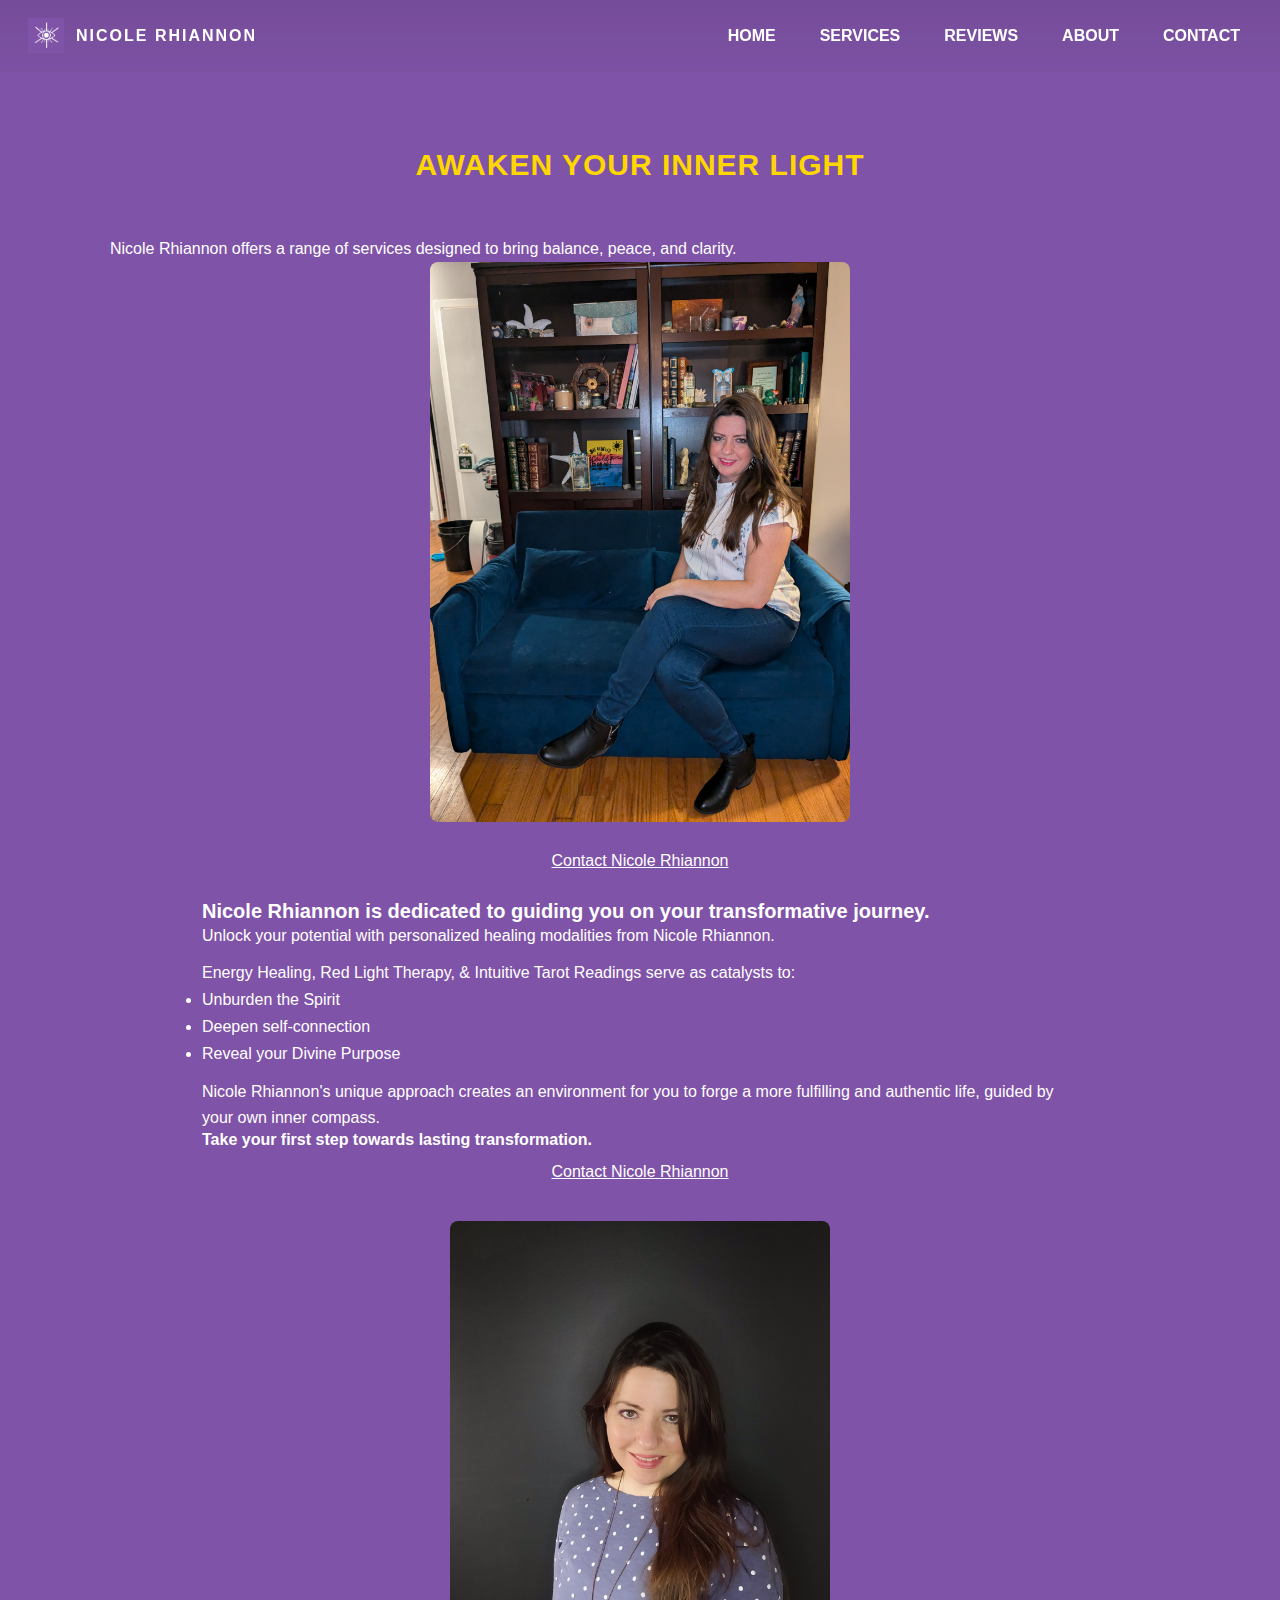
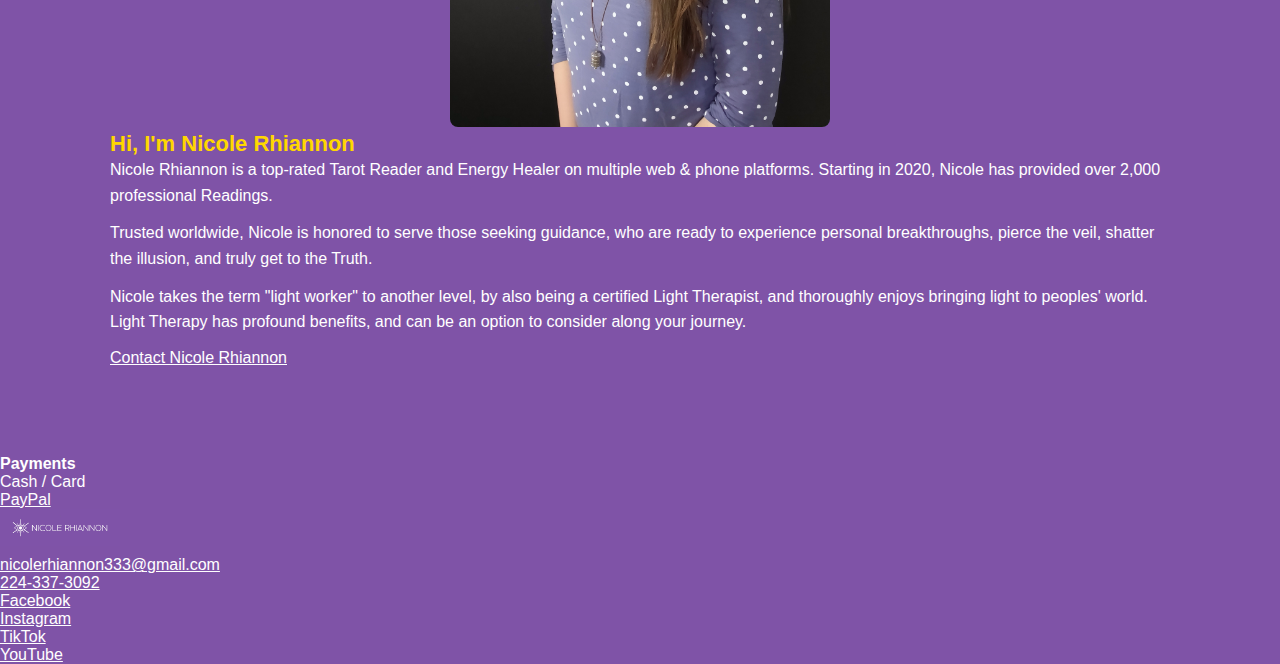
<file: index.html>
<!doctype html>
<html lang="en">
<head>
  <meta charset="utf-8" />
  <meta name="viewport" content="width=device-width,initial-scale=1" />
  <title>Nicole Rhiannon — Home</title>
  <link rel="stylesheet" href="styles.css">
  <link rel="icon" href="assets/favicon.png" type="image/png">
</head>
<body>

<header class="header">
  <div class="brand">
    <img src="assets/logo.png" alt="Nicole Rhiannon logo" class="logo" style="width:36px;">
    <h1>NICOLE RHIANNON</h1>
  </div>

  <nav class="nav" aria-label="Main navigation">
    <a href="index.html">HOME</a>
    <a href="services.html">SERVICES</a>
    <a href="reviews.html">REVIEWS</a>
    <a href="about.html">ABOUT</a>
    <a href="contact.html" class="gold-button">CONTACT</a>
  </nav>
</header>

<main class="container">
  <!-- Hero: gold title centered -->
  <section class="hero" style="text-align:center; margin-top:18px;">
    <h2 style="color:#ffd700; font-family:Comfortaa, sans-serif; font-weight:800; font-size:30px;">
      AWAKEN YOUR INNER LIGHT
    </h2>
  </section>

  <!-- two-column intro: left text, right image -->
  <section class="table two-col" style="align-items:center; margin:26px 0;">
    <div>
      <p style="color:white; font-size:16px; line-height:1.6;">
        Nicole Rhiannon offers a range of services designed to bring balance, peace, and clarity.
      </p>
    </div>
    <div style="text-align:center;">
      <img src="assets/nicolebooks.jpg" alt="Nicole with books" style="width:100%;max-width:420px;border-radius:8px;object-fit:cover;">
    </div>
  </section>

  <!-- contact button -->
  <div style="text-align:center; margin-bottom:18px;">
    <a href="contact.html" class="gold-button">Contact Nicole Rhiannon</a>
  </div>

  <!-- mission text -->
  <section style="max-width:900px;margin:0 auto;padding:12px;">
    <h3 style="color:white;font-family:Comfortaa, sans-serif;font-size:20px;">Nicole Rhiannon is dedicated to guiding you on your transformative journey.</h3>
    <p style="color:white;font-size:16px;line-height:1.6;">
      Unlock your potential with personalized healing modalities from Nicole Rhiannon.
    </p>

    <div style="height:12px;"></div>

    <p style="color:white;font-size:16px;line-height:1.6;">
      Energy Healing, Red Light Therapy, &amp; Intuitive Tarot Readings serve as catalysts to:
    </p>

    <ul style="color:white;line-height:1.7;">
      <li>Unburden the Spirit</li>
      <li>Deepen self-connection</li>
      <li>Reveal your Divine Purpose</li>
    </ul>

    <div style="height:12px;"></div>

    <p style="color:white;line-height:1.6;">
      Nicole Rhiannon's unique approach creates an environment for you to forge a more fulfilling and authentic life, guided by your own inner compass.
    </p>

    <p style="font-weight:700;color:white;font-size:16px;">Take your first step towards lasting transformation.</p>

    <div style="text-align:center;margin-top:14px;">
      <a href="contact.html" class="gold-button">Contact Nicole Rhiannon</a>
    </div>
  </section>

  <!-- second two-col: image left, bio right -->
  <section class="table two-col" style="align-items:center; margin:28px 0;">
    <div style="text-align:center;">
      <img src="assets/nicoleplain.jpg" alt="Nicole portrait" style="width:100%;max-width:380px;border-radius:8px;object-fit:cover;">
    </div>

    <div>
      <h3 style="font-family:Comfortaa, sans-serif;color:#ffd700;font-size:22px;">Hi, I'm Nicole Rhiannon</h3>
      <p style="color:white;line-height:1.6;">
        Nicole Rhiannon is a top-rated Tarot Reader and Energy Healer on multiple web &amp; phone platforms. Starting in 2020, Nicole has provided over 2,000 professional Readings.
      </p>

      <p style="color:white;line-height:1.6;margin-top:12px;">
        Trusted worldwide, Nicole is honored to serve those seeking guidance, who are ready to experience personal breakthroughs, pierce the veil, shatter the illusion, and truly get to the Truth.
      </p>

      <p style="color:white;line-height:1.6;margin-top:12px;">
        Nicole takes the term "light worker" to another level, by also being a certified Light Therapist, and thoroughly enjoys bringing light to peoples' world. Light Therapy has profound benefits, and can be an option to consider along your journey.
      </p>

      <div style="text-align:left;margin-top:14px;">
        <a href="contact.html" class="gold-button">Contact Nicole Rhiannon</a>
      </div>
    </div>
  </section>
</main>

<footer>
  <div class="footer-left">
    <strong>Payments</strong><br>
    Cash / Card<br>
    <a href="https://paypal.me/333nicole" target="_blank">PayPal</a>
  </div>

  <div class="footer-center">
    <img src="assets/footer-logo.png" alt="Footer logo" style="width:120px;">
    <div style="margin-top:6px;">
      <a href="mailto:nicolerhiannon333@gmail.com">nicolerhiannon333@gmail.com</a><br>
      <a href="tel:2243373092">224-337-3092</a>
    </div>
  </div>

  <div class="footer-right">
    <a href="https://www.facebook.com/nicolerhiannon.light" target="_blank">Facebook</a><br>
    <a href="https://www.instagram.com/nicolerhiannon333/" target="_blank">Instagram</a><br>
    <a href="https://www.tiktok.com/@nicolerhiannon333" target="_blank">TikTok</a><br>
    <a href="https://www.youtube.com/@nicolerhiannon333" target="_blank">YouTube</a>
  </div>
</footer>

<script>/* small accessibility tweak if needed */</script>
</body>
</html>
</file>
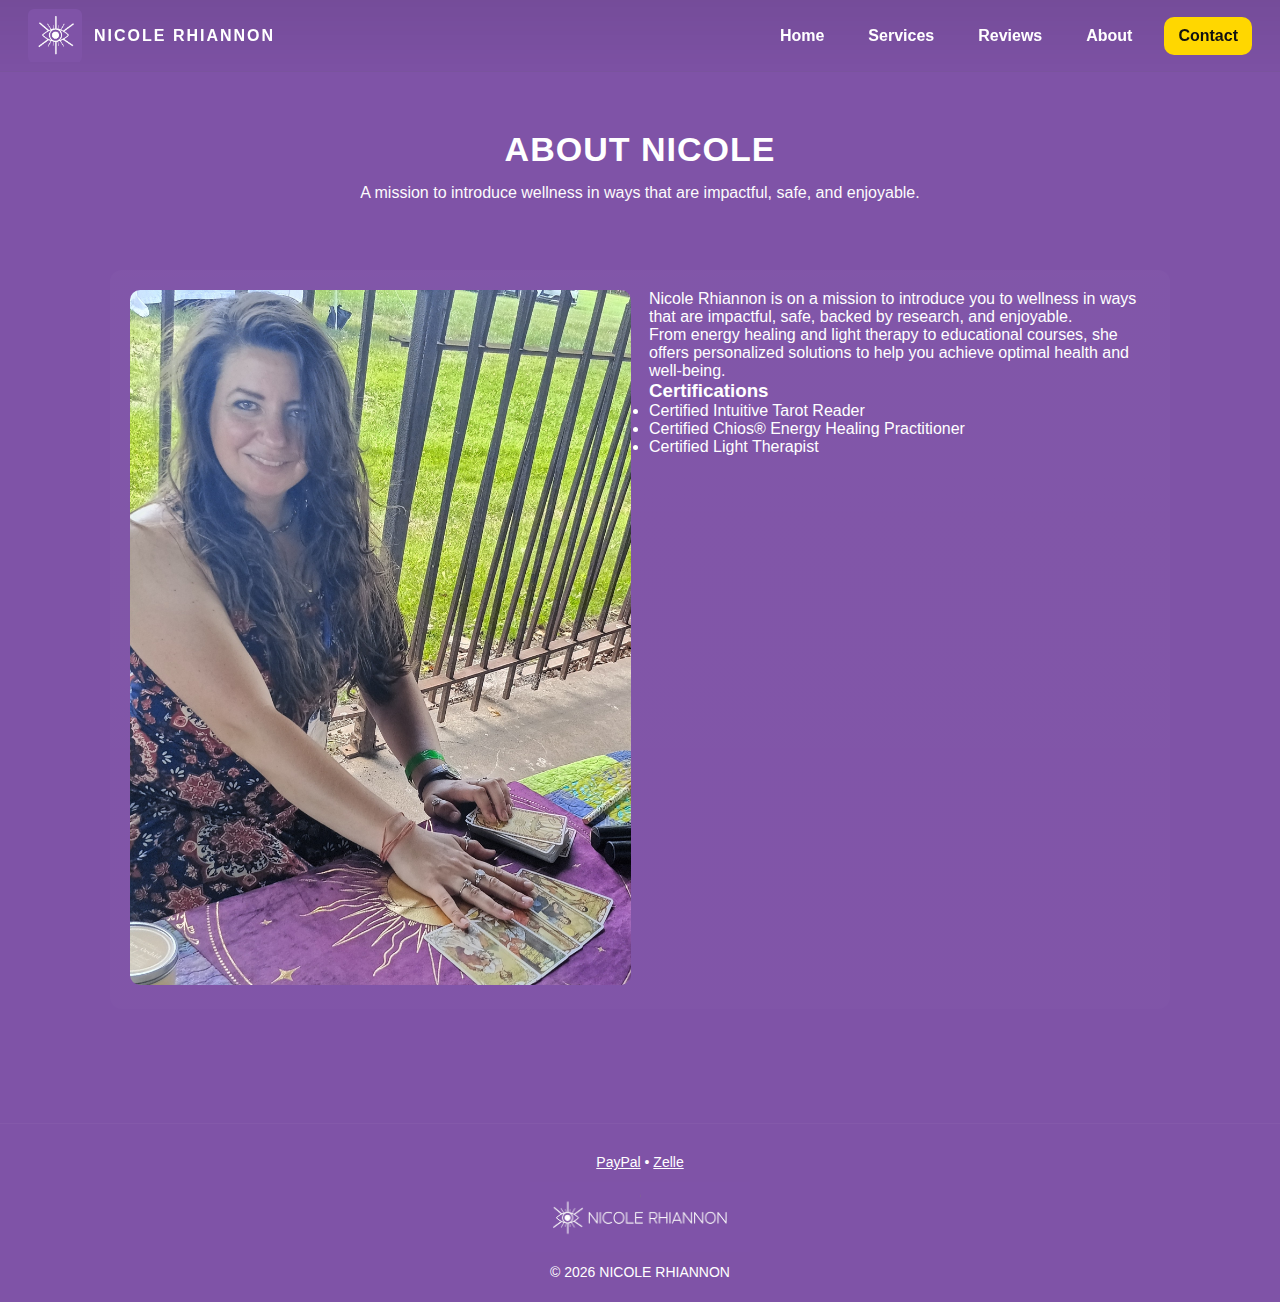
<file: about.html>
<!DOCTYPE html><html lang="en"><head><meta charset="utf-8"><meta name="viewport" content="width=device-width,initial-scale=1"><title>About — Nicole Rhiannon</title><link rel="stylesheet" href="styles.css"><link rel="icon" href="assets/favicon.png" type="image/png"></head><body>
<header class="header"><div class="brand"><img src="assets/logo.png" class="logo" alt="logo"><h1>NICOLE RHIANNON</h1></div><nav class="nav"><a href="index.html">Home</a><a href="services.html">Services</a><a href="reviews.html">Reviews</a><a href="about.html">About</a><a href="contact.html" class="contact-btn">Contact</a></nav></header>

<main class="container">
  <section class="hero"><h2>About Nicole</h2><p class="lead">A mission to introduce wellness in ways that are impactful, safe, and enjoyable.</p></section>

  <section class="section grid">
    <div><img src="assets/nicoleoutside.jpg" alt="Nicole outside" style="width:100%;border-radius:10px"></div>
    <div>
      <p>Nicole Rhiannon is on a mission to introduce you to wellness in ways that are impactful, safe, backed by research, and enjoyable.</p>
      <p>From energy healing and light therapy to educational courses, she offers personalized solutions to help you achieve optimal health and well-being.</p>
      <h3>Certifications</h3>
      <ul>
        <li>Certified Intuitive Tarot Reader</li>
        <li>Certified Chios® Energy Healing Practitioner</li>
        <li>Certified Light Therapist</li>
      </ul>
    </div>
  </section>
</main>

<footer class="footer"><div class="payments"><a href="https://paypal.me/333nicole" target="_blank">PayPal</a> • <a href="mailto:nicolerhiannon333@gmail.com">Zelle</a></div><img src="assets/footer-logo.png" alt="footer logo" class="footer-logo"><div>© <span id="year"></span> NICOLE RHIANNON</div></footer>

<script>document.getElementById('year').textContent=new Date().getFullYear();</script>
</body></html>
</file>
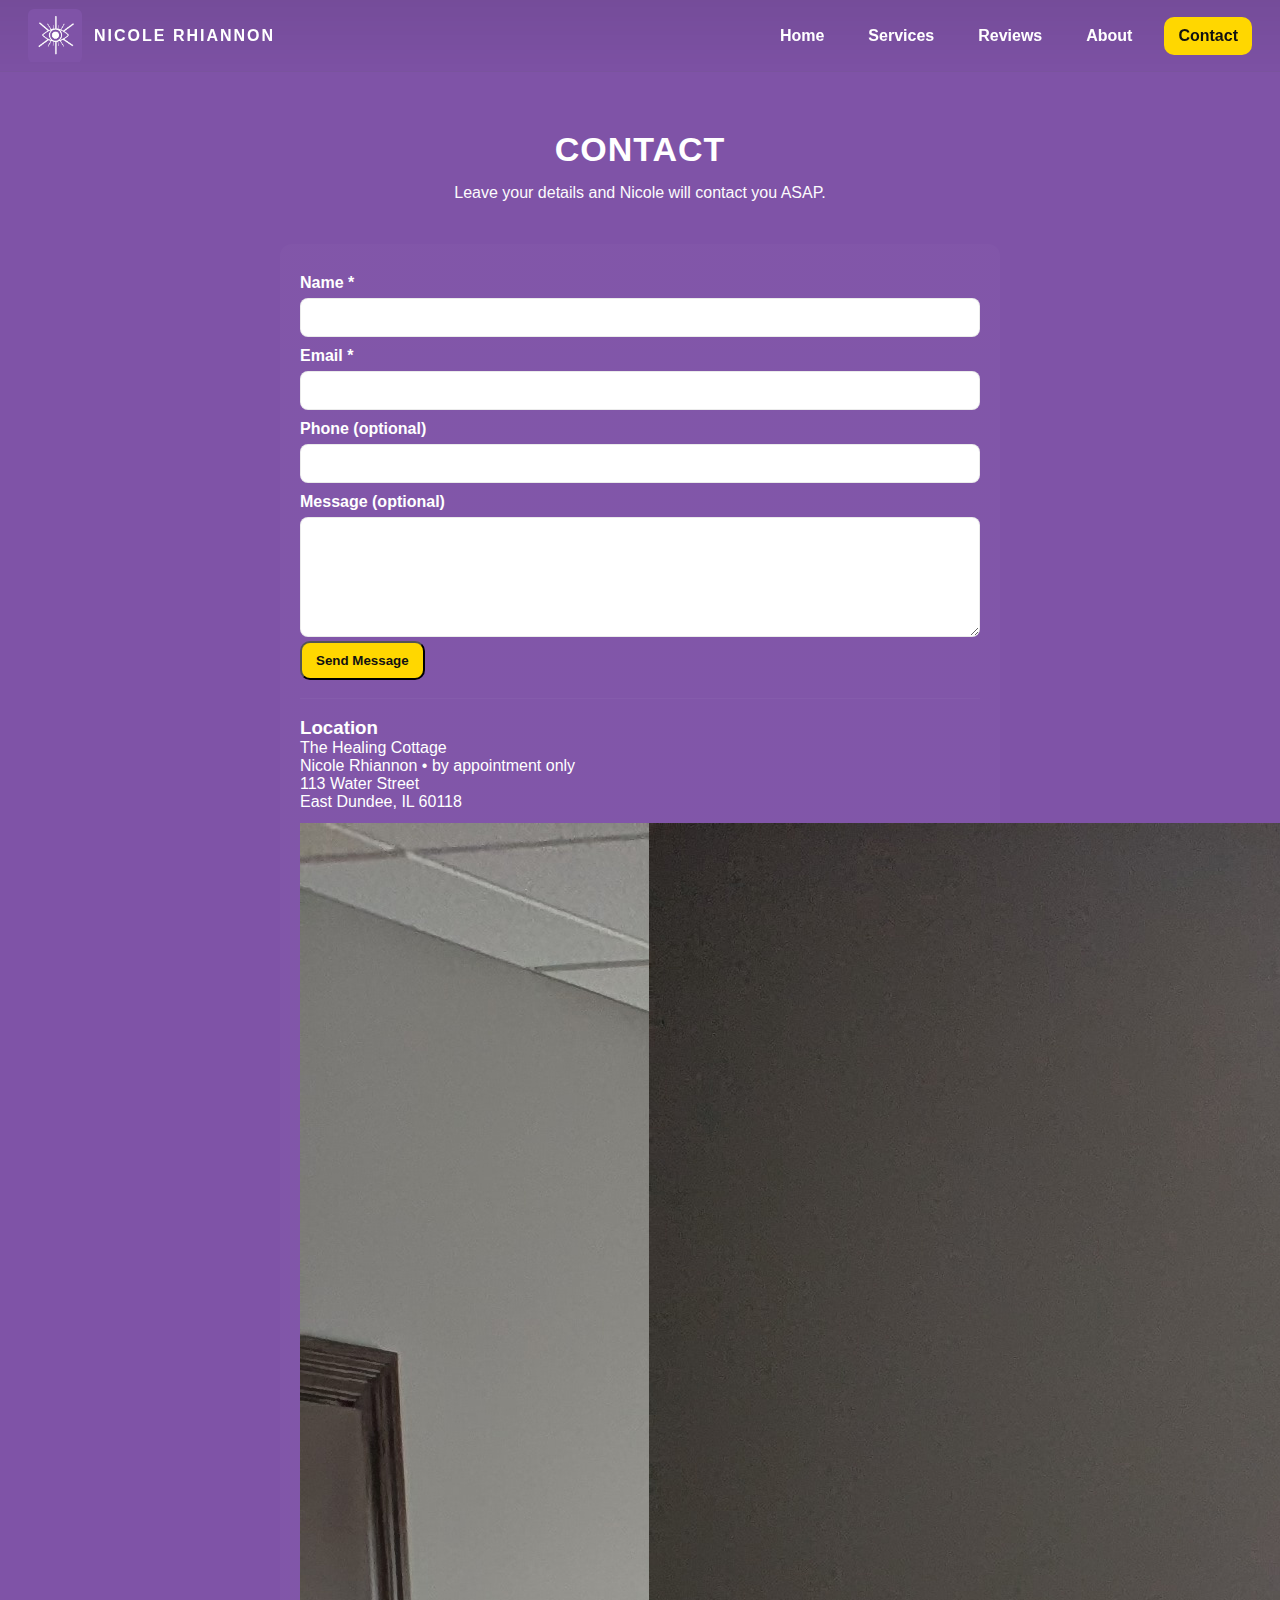
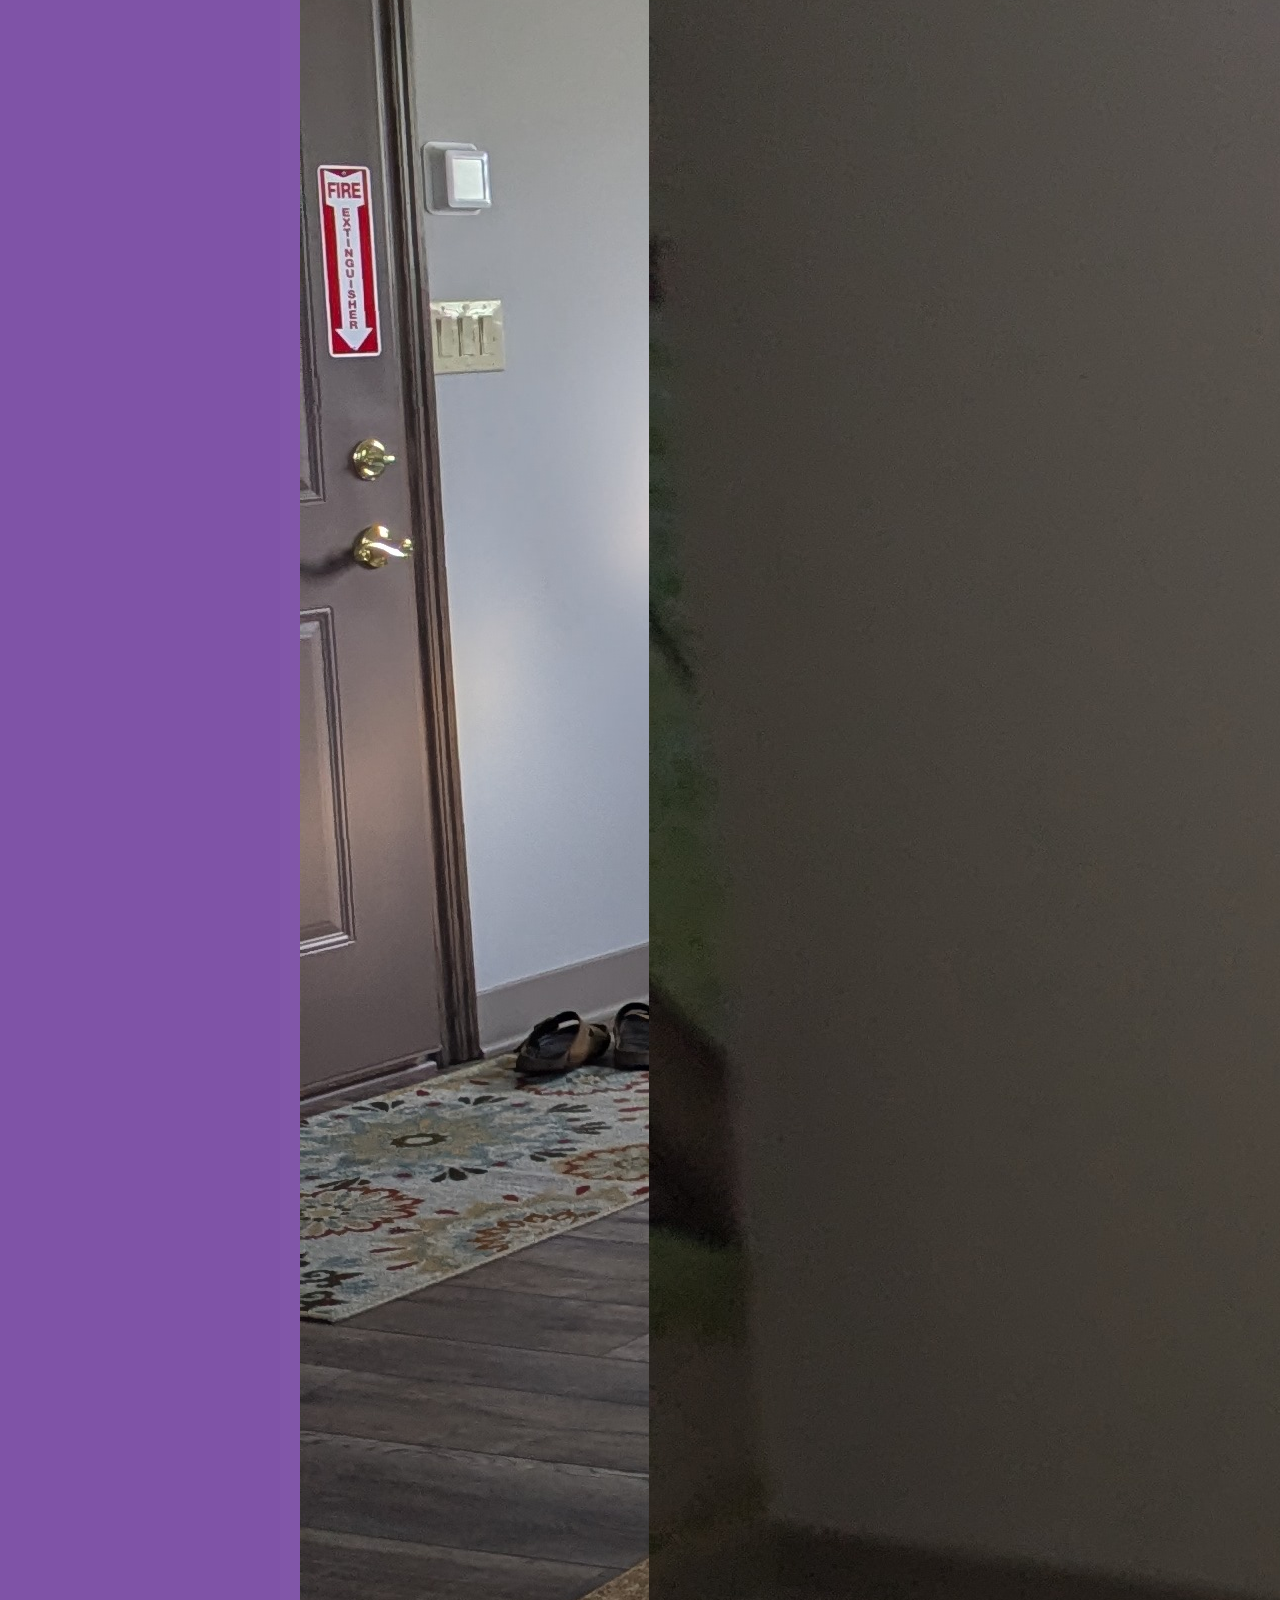
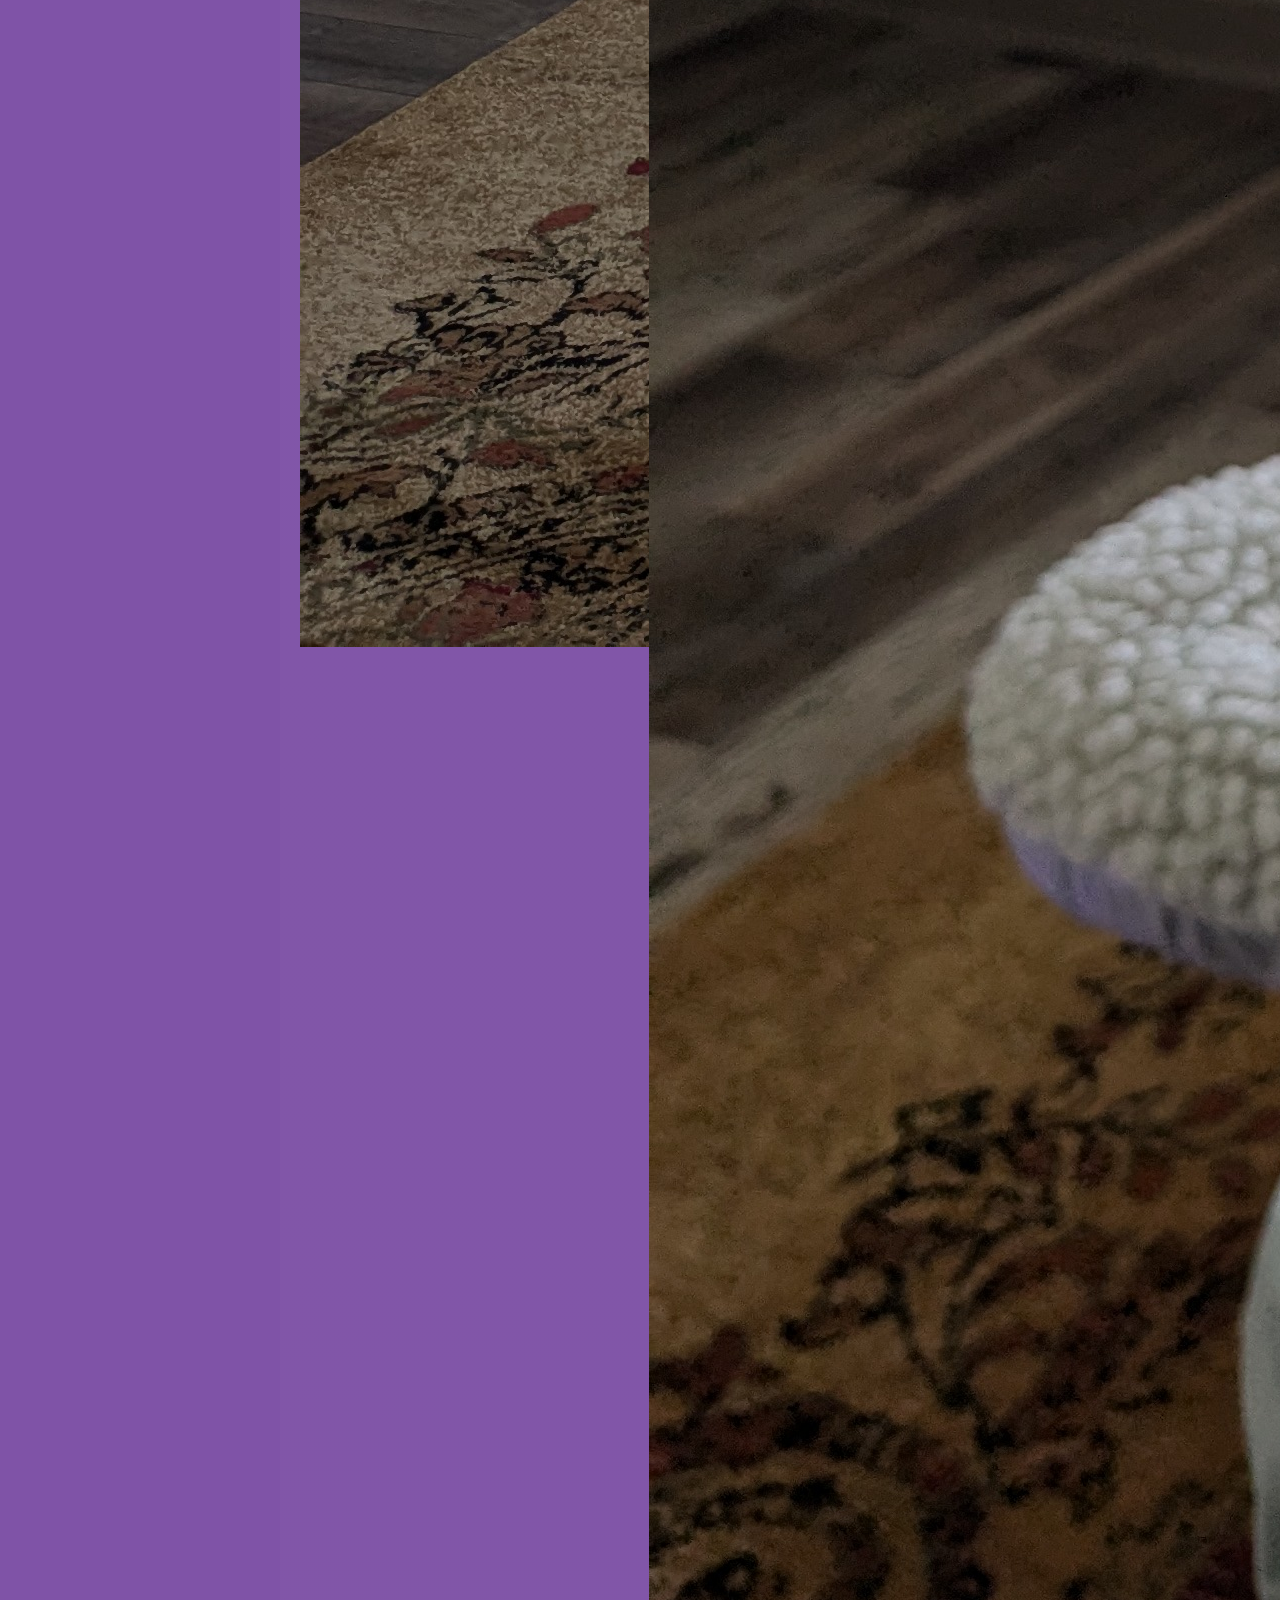
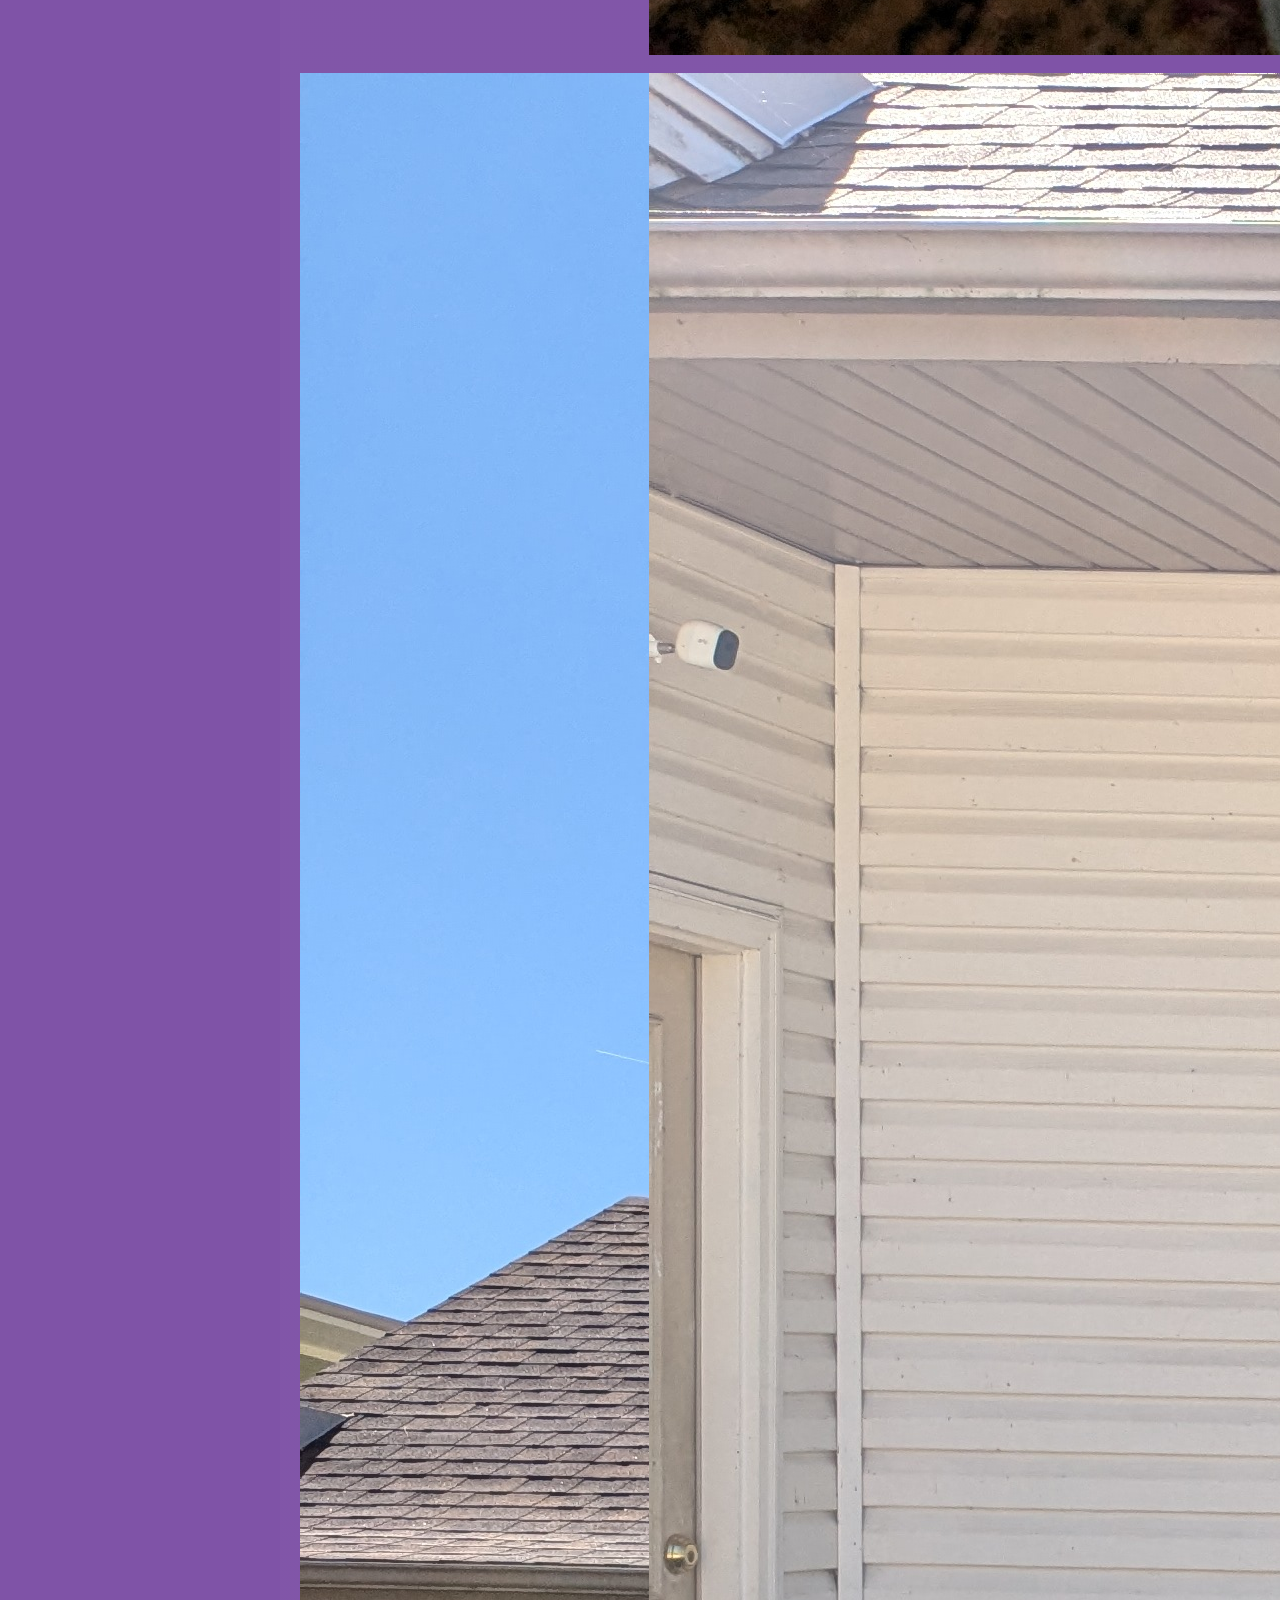
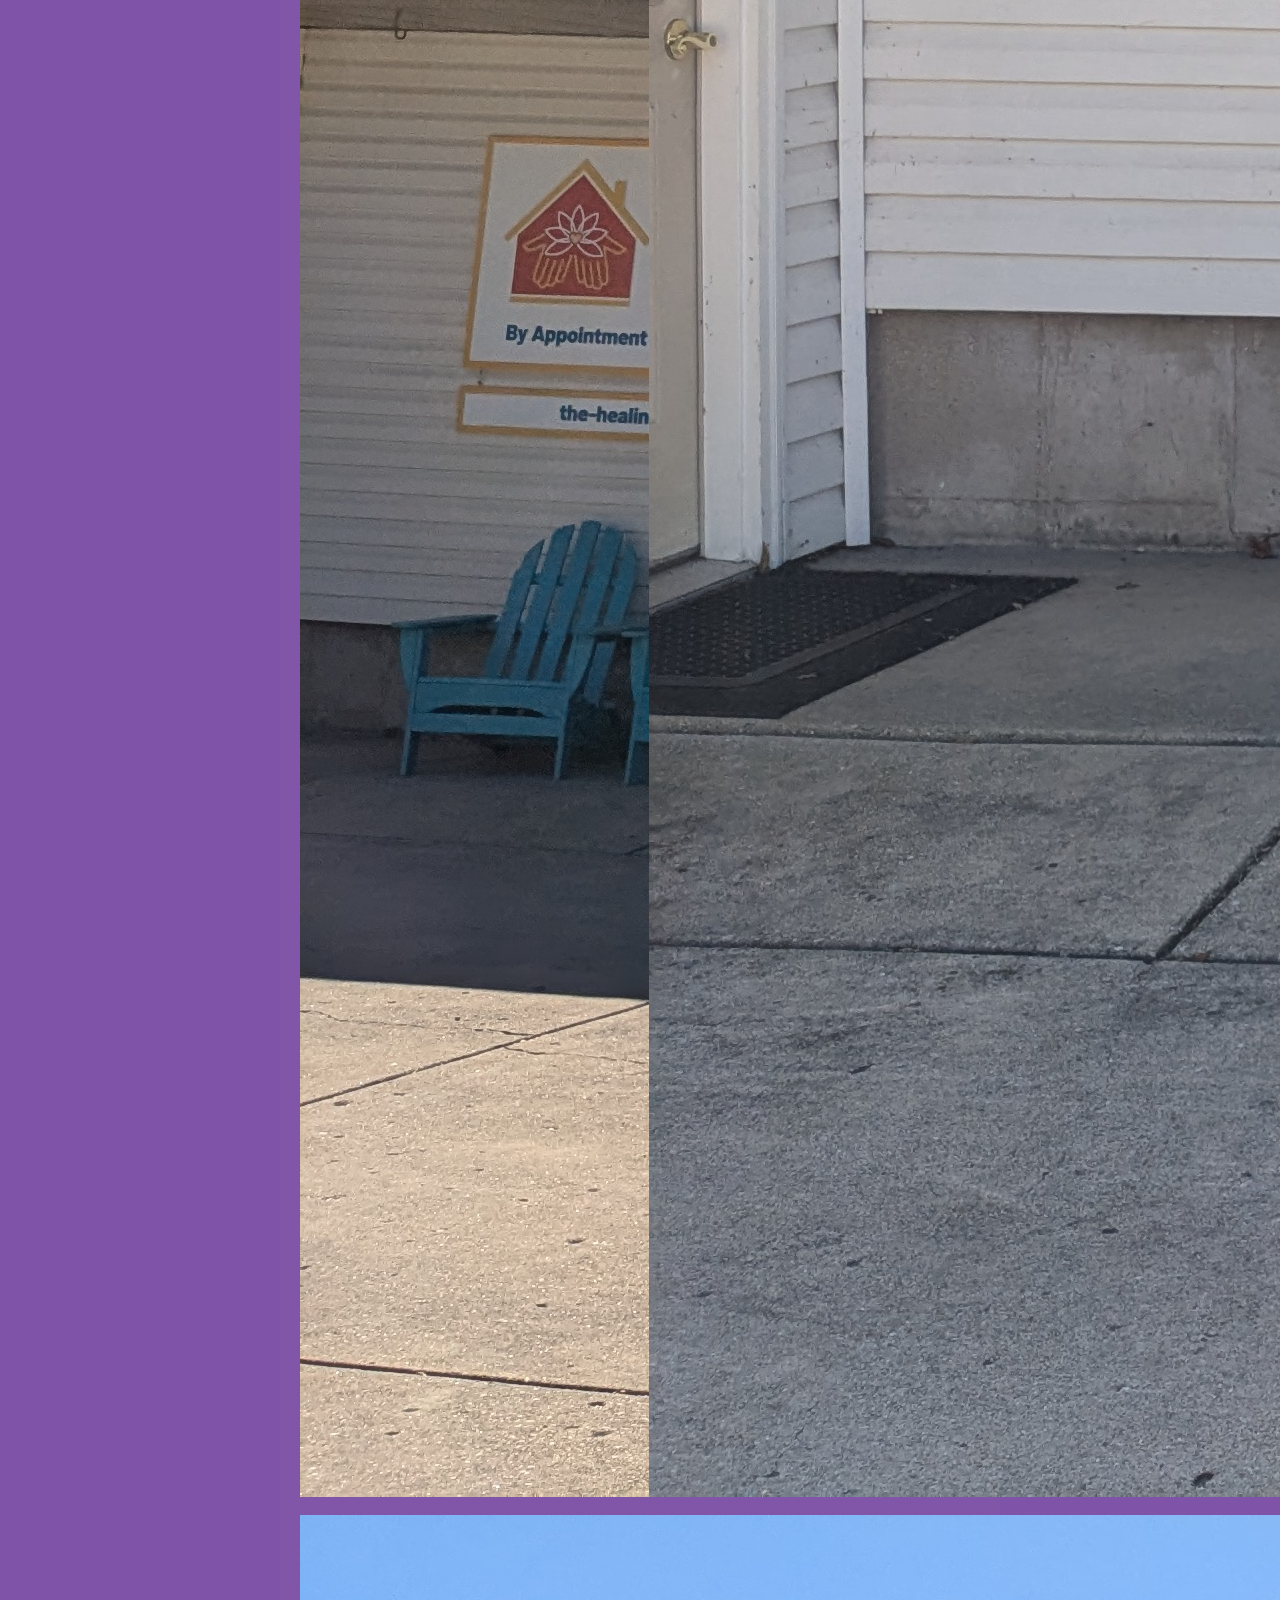
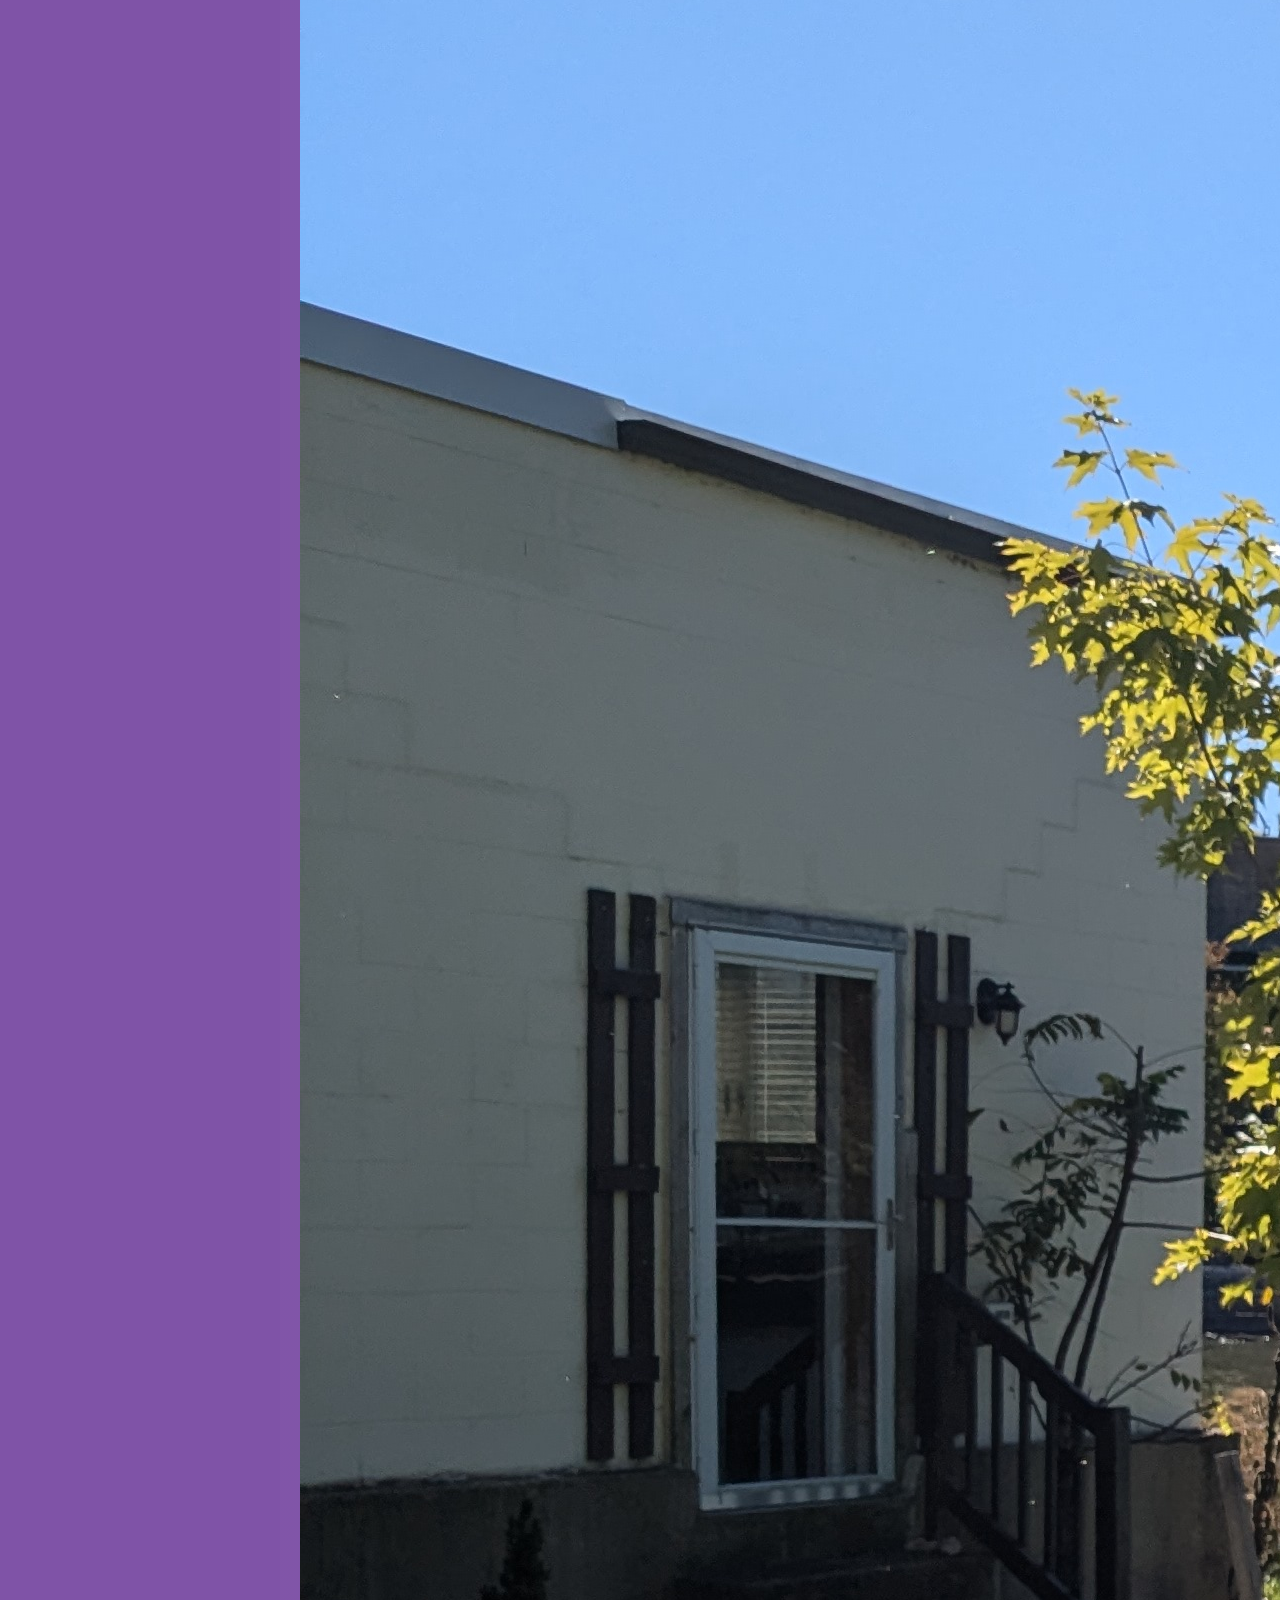
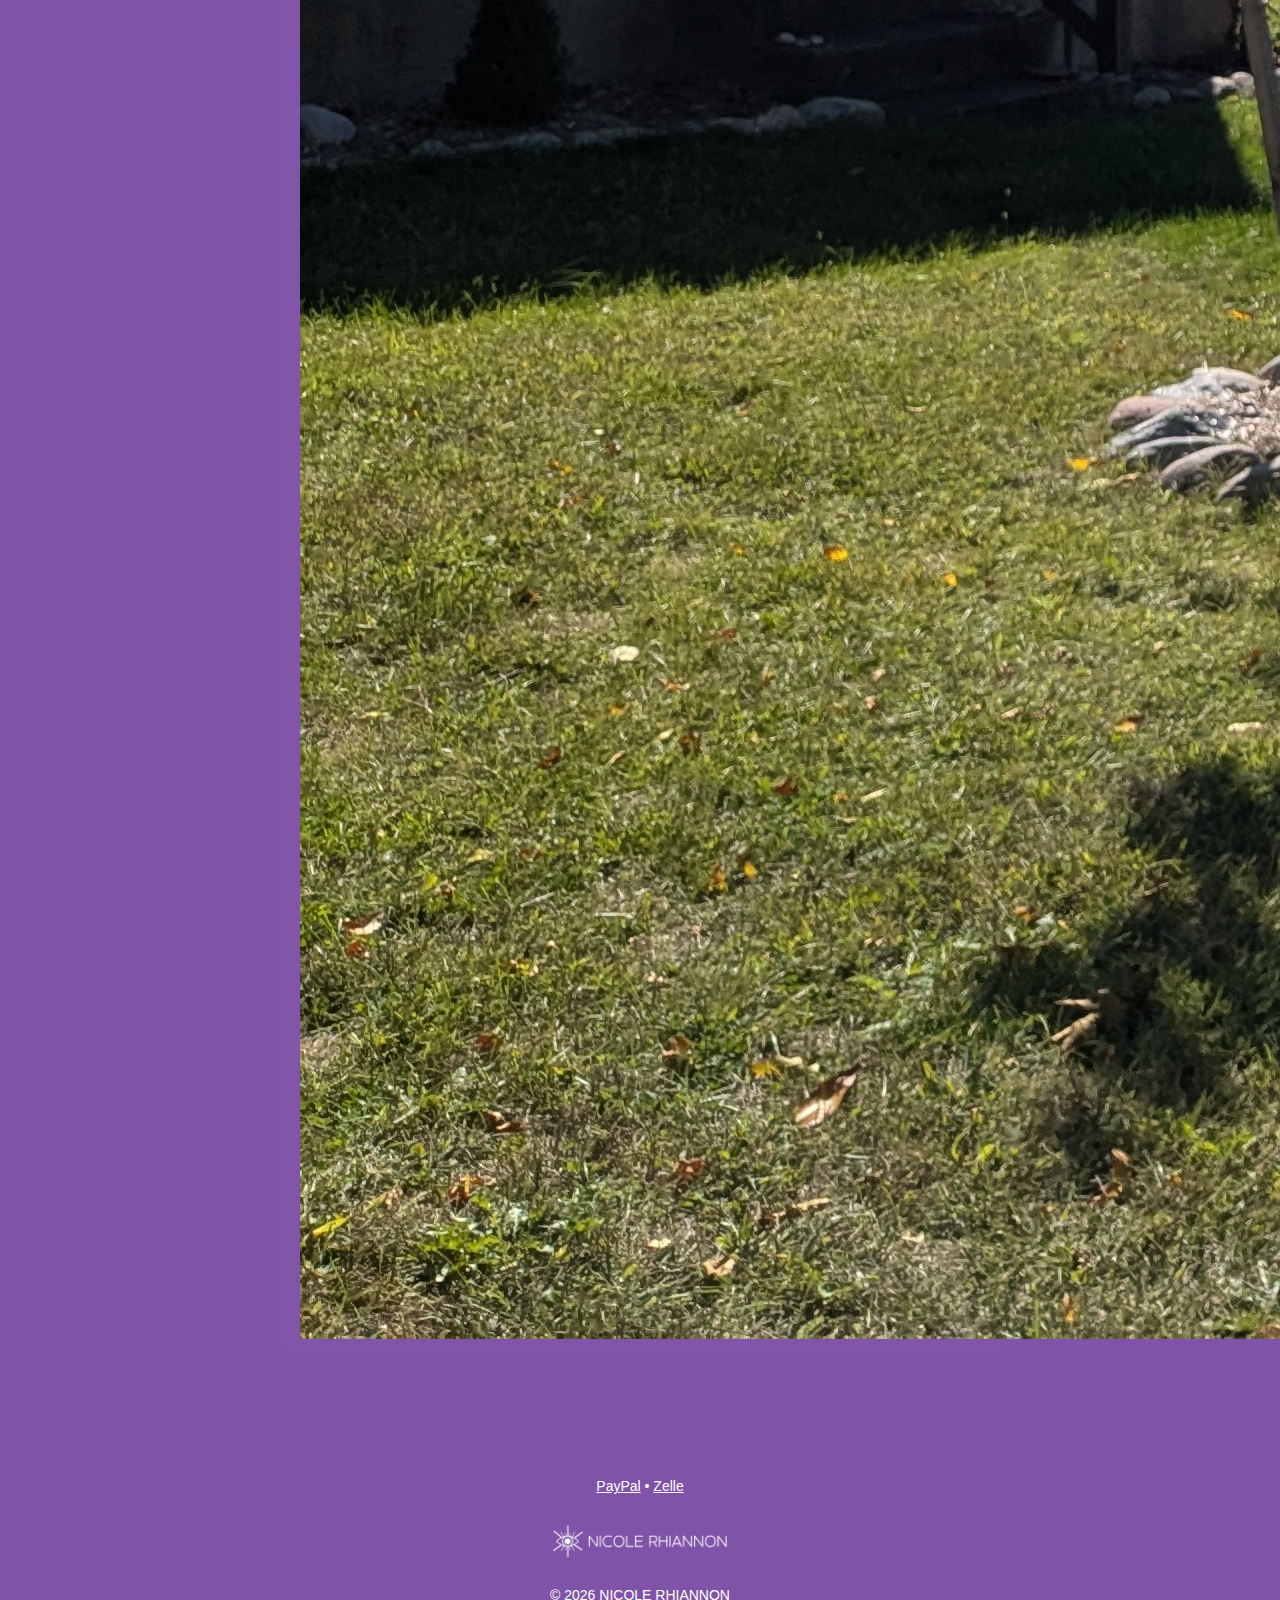
<file: contact.html>
<!DOCTYPE html><html lang="en"><head><meta charset="utf-8"><meta name="viewport" content="width=device-width,initial-scale=1"><title>Contact — Nicole Rhiannon</title><link rel="stylesheet" href="styles.css"><link rel="icon" href="assets/favicon.png" type="image/png"></head><body>
<header class="header"><div class="brand"><img src="assets/logo.png" class="logo" alt="logo"><h1>NICOLE RHIANNON</h1></div><nav class="nav"><a href="index.html">Home</a><a href="services.html">Services</a><a href="reviews.html">Reviews</a><a href="about.html">About</a><a href="contact.html" class="contact-btn">Contact</a></nav></header>

<main class="container">
  <section class="hero"><h2>Contact</h2><p class="lead">Leave your details and Nicole will contact you ASAP.</p></section>

  <section class="section" style="max-width:720px;margin:0 auto">
    <https://formspree.io/f/movrapqn>
    <form action="https://formspree.io/f/movrapqn" method="POST">
      <label for="name">Name *</label>
      <input id="name" name="name" type="text" required>

      <label for="email">Email *</label>
      <input id="email" name="_replyto" type="email" required>

      <label for="phone">Phone (optional)</label>
      <input id="phone" name="phone" type="tel">

      <label for="message">Message (optional)</label>
      <textarea id="message" name="message"></textarea>

      <input type="text" name="_gotcha" style="display:none">
      <button class="btn" type="submit">Send Message</button>
    </form>

    <hr style="border:none;border-top:1px solid rgba(255,255,255,0.04);margin:18px 0">

    <div class="center small">
      <h3>Location</h3>
      <p>The Healing Cottage<br>Nicole Rhiannon • by appointment only<br>113 Water Street<br>East Dundee, IL 60118</p>
    </div>

    <div class="grid" style="margin-top:12px">
      <img src="assets/healingcottageinside1.jpg" alt="">
      <img src="assets/healingcottageinside2.jpg" alt="">
      <img src="assets/healingcottageoutside0.jpg" alt="">
      <img src="assets/healingcottageoutside1.jpg" alt="">
      <img src="assets/healingcottageoutside2.jpg" alt="">
    </div>
  </section>
</main>

<footer class="footer"><div class="payments"><a href="https://paypal.me/333nicole" target="_blank">PayPal</a> • <a href="mailto:nicolerhiannon333@gmail.com">Zelle</a></div><img src="assets/footer-logo.png" alt="footer logo" class="footer-logo"><div>© <span id="year"></span> NICOLE RHIANNON</div></footer>

<script>document.getElementById('year').textContent=new Date().getFullYear();</script>
</body></html>
</file>
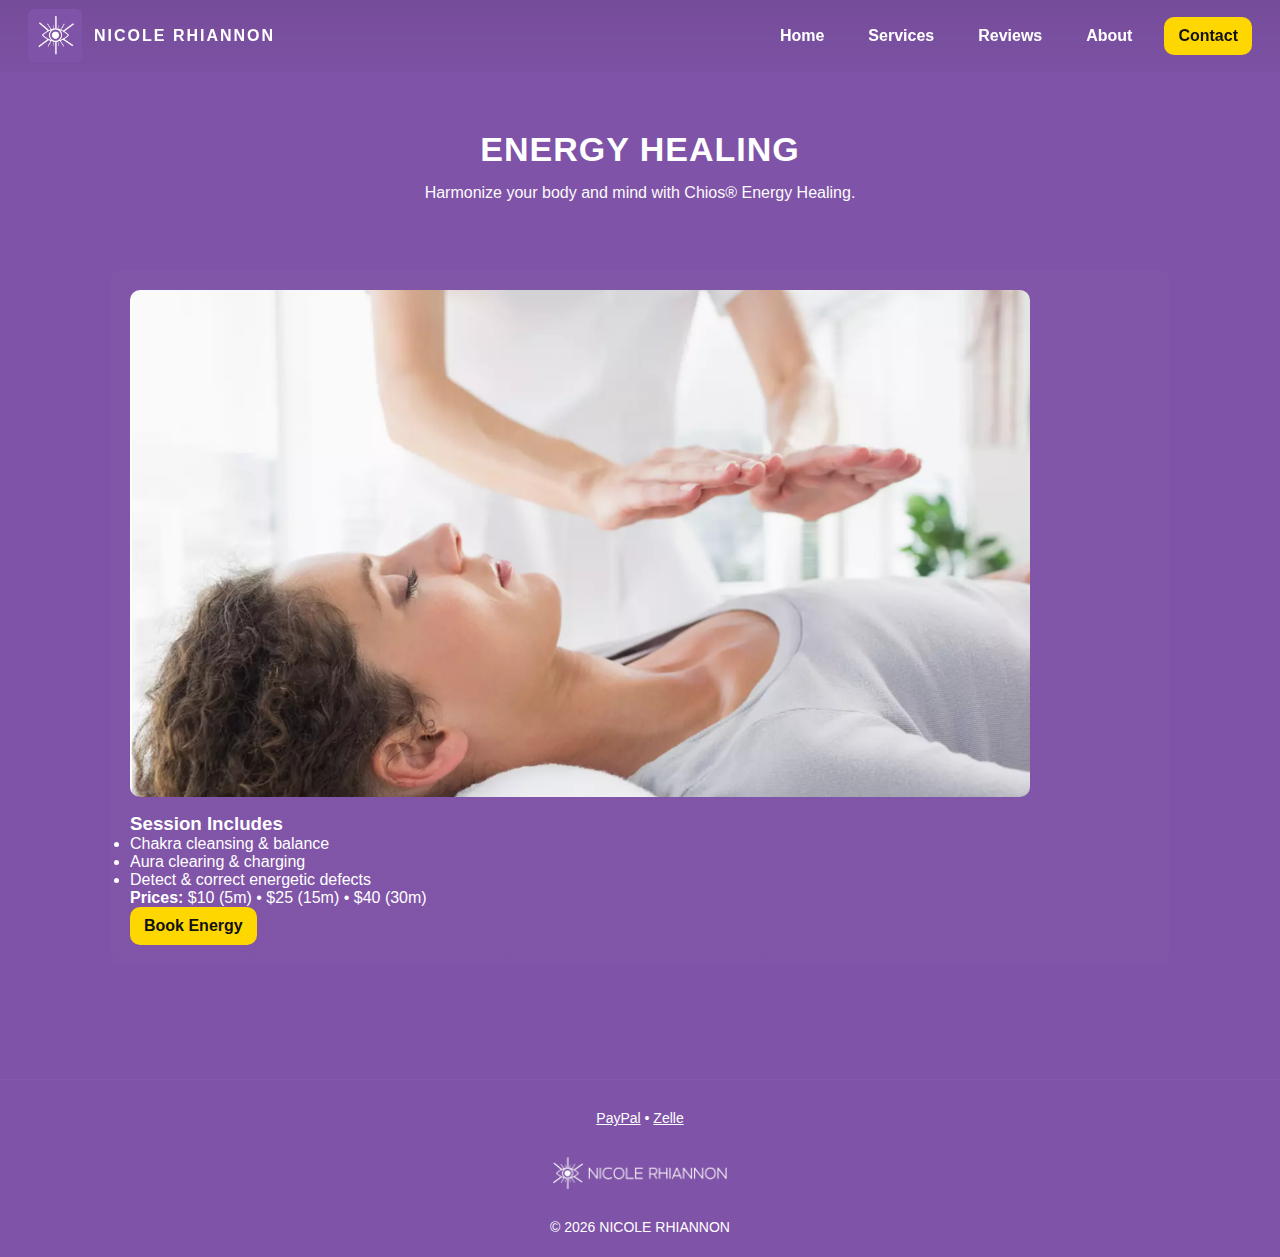
<file: energy.html>
<!DOCTYPE html>
<html lang="en">
<head><meta charset="utf-8"><meta name="viewport" content="width=device-width,initial-scale=1"><title>Energy Healing — Nicole Rhiannon</title><link rel="stylesheet" href="styles.css"><link rel="icon" href="assets/favicon.png" type="image/png"></head>
<body>
<header class="header"><div class="brand"><img src="assets/logo.png" class="logo" alt="logo"><h1>NICOLE RHIANNON</h1></div>
<nav class="nav"><a href="index.html">Home</a><a href="services.html">Services</a><a href="reviews.html">Reviews</a><a href="about.html">About</a><a href="contact.html" class="contact-btn">Contact</a></nav></header>

<main class="container">
  <section class="hero"><h2>Energy Healing</h2><p class="lead">Harmonize your body and mind with Chios® Energy Healing.</p></section>

  <section class="section">
    <img src="assets/chios_cropped.png" alt="" style="width:100%;max-width:900px;border-radius:10px;margin-bottom:12px">
    <h3>Session Includes</h3>
    <ul>
      <li>Chakra cleansing & balance</li>
      <li>Aura clearing & charging</li>
      <li>Detect & correct energetic defects</li>
    </ul>
    <p><strong>Prices:</strong> $10 (5m) • $25 (15m) • $40 (30m)</p>
    <a class="btn" href="mailto:nicolerhiannon333@gmail.com?subject=Energy%20Booking">Book Energy</a>
  </section>
</main>

<footer class="footer"><div class="payments"><a href="https://paypal.me/333nicole" target="_blank">PayPal</a> • <a href="mailto:nicolerhiannon333@gmail.com">Zelle</a></div><img src="assets/footer-logo.png" alt="footer logo" class="footer-logo"><div>© <span id="year"></span> NICOLE RHIANNON</div></footer>

<script>document.getElementById('year').textContent=new Date().getFullYear();</script>
</body>
</html>
</file>
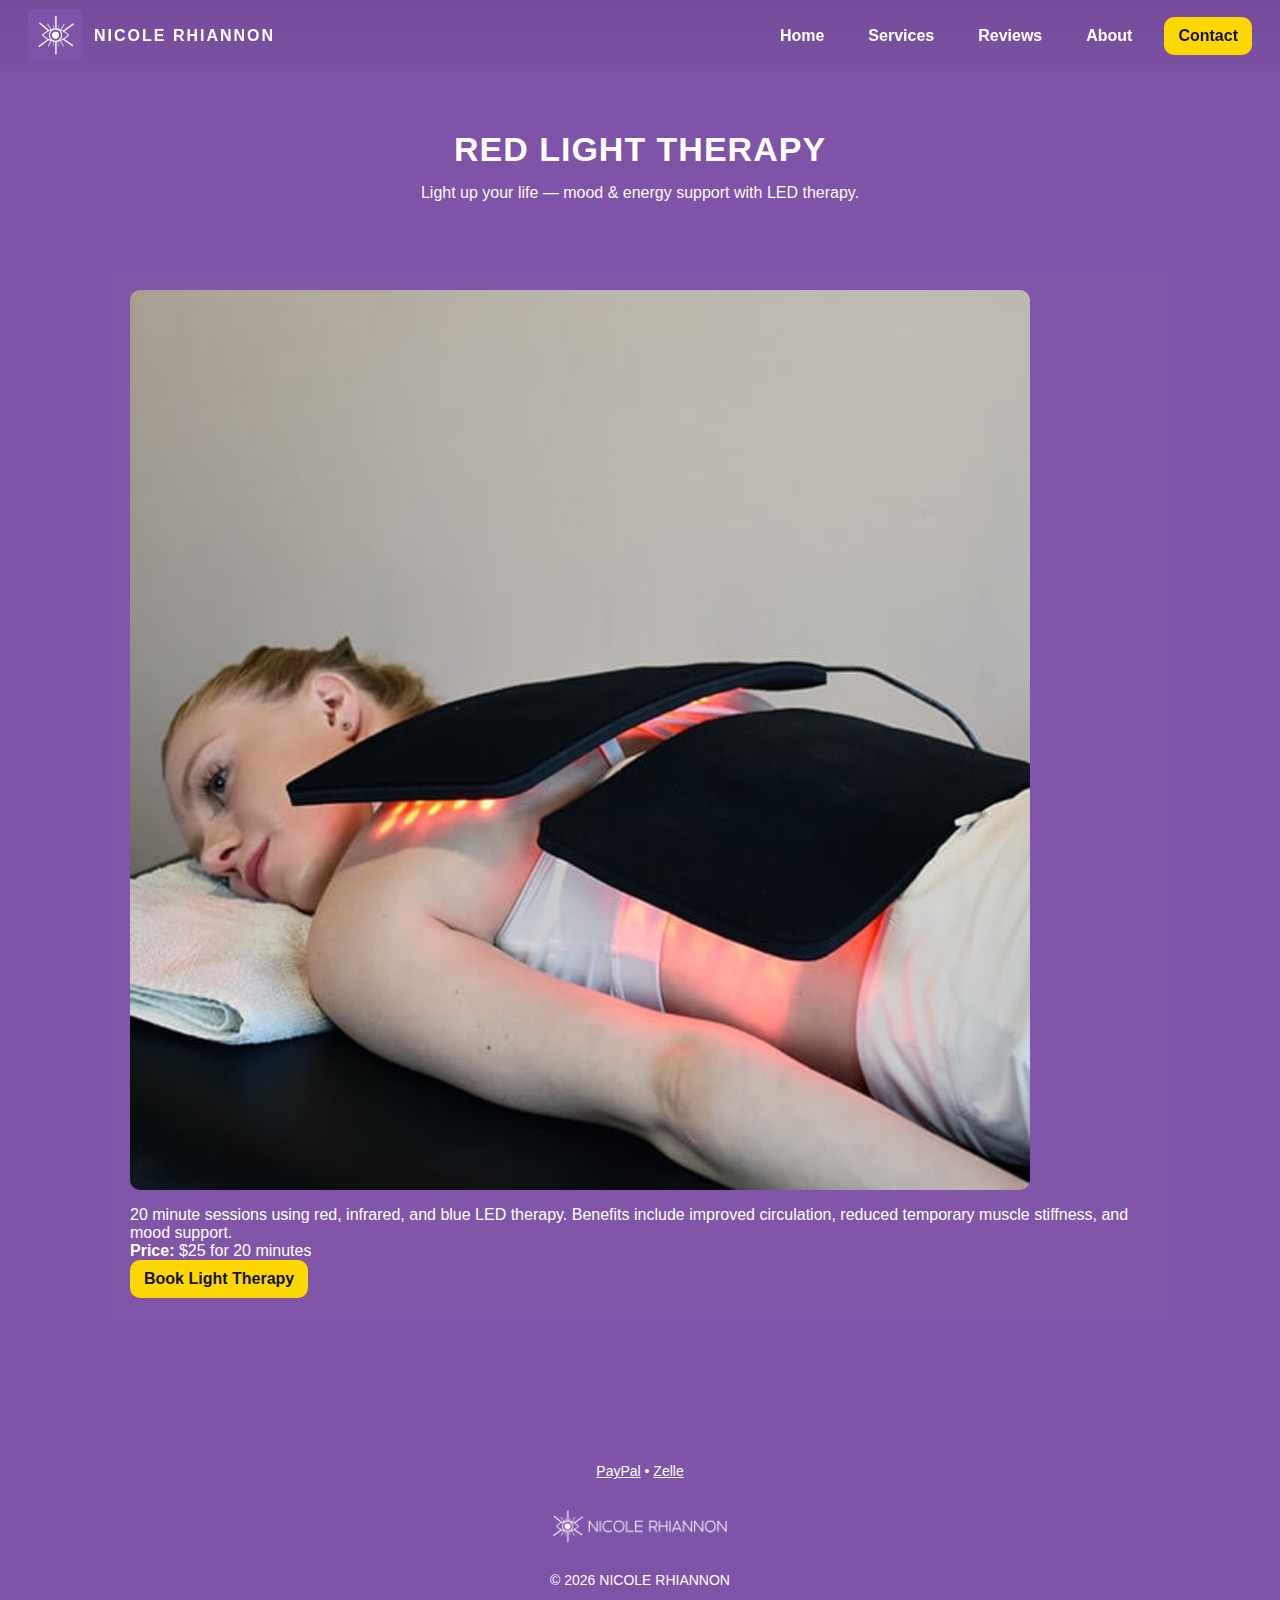
<file: light.html>
<!DOCTYPE html>
<html lang="en">
<head><meta charset="utf-8"><meta name="viewport" content="width=device-width,initial-scale=1"><title>Red Light Therapy — Nicole Rhiannon</title><link rel="stylesheet" href="styles.css"><link rel="icon" href="assets/favicon.png" type="image/png"></head>
<body>
<header class="header"><div class="brand"><img src="assets/logo.png" class="logo" alt="logo"><h1>NICOLE RHIANNON</h1></div>
<nav class="nav"><a href="index.html">Home</a><a href="services.html">Services</a><a href="reviews.html">Reviews</a><a href="about.html">About</a><a href="contact.html" class="contact-btn">Contact</a></nav></header>

<main class="container">
  <section class="hero"><h2>Red Light Therapy</h2><p class="lead">Light up your life — mood & energy support with LED therapy.</p></section>

  <section class="section">
    <img src="assets/redlight.jpeg" alt="" style="width:100%;max-width:900px;border-radius:10px;margin-bottom:12px">
    <p>20 minute sessions using red, infrared, and blue LED therapy. Benefits include improved circulation, reduced temporary muscle stiffness, and mood support.</p>
    <p><strong>Price:</strong> $25 for 20 minutes</p>
    <a class="btn" href="mailto:nicolerhiannon333@gmail.com?subject=Red%20Light%20Booking">Book Light Therapy</a>
  </section>
</main>

<footer class="footer"><div class="payments"><a href="https://paypal.me/333nicole" target="_blank">PayPal</a> • <a href="mailto:nicolerhiannon333@gmail.com">Zelle</a></div><img src="assets/footer-logo.png" alt="footer logo" class="footer-logo"><div>© <span id="year"></span> NICOLE RHIANNON</div></footer>

<script>document.getElementById('year').textContent=new Date().getFullYear();</script>
</body>
</html>
</file>
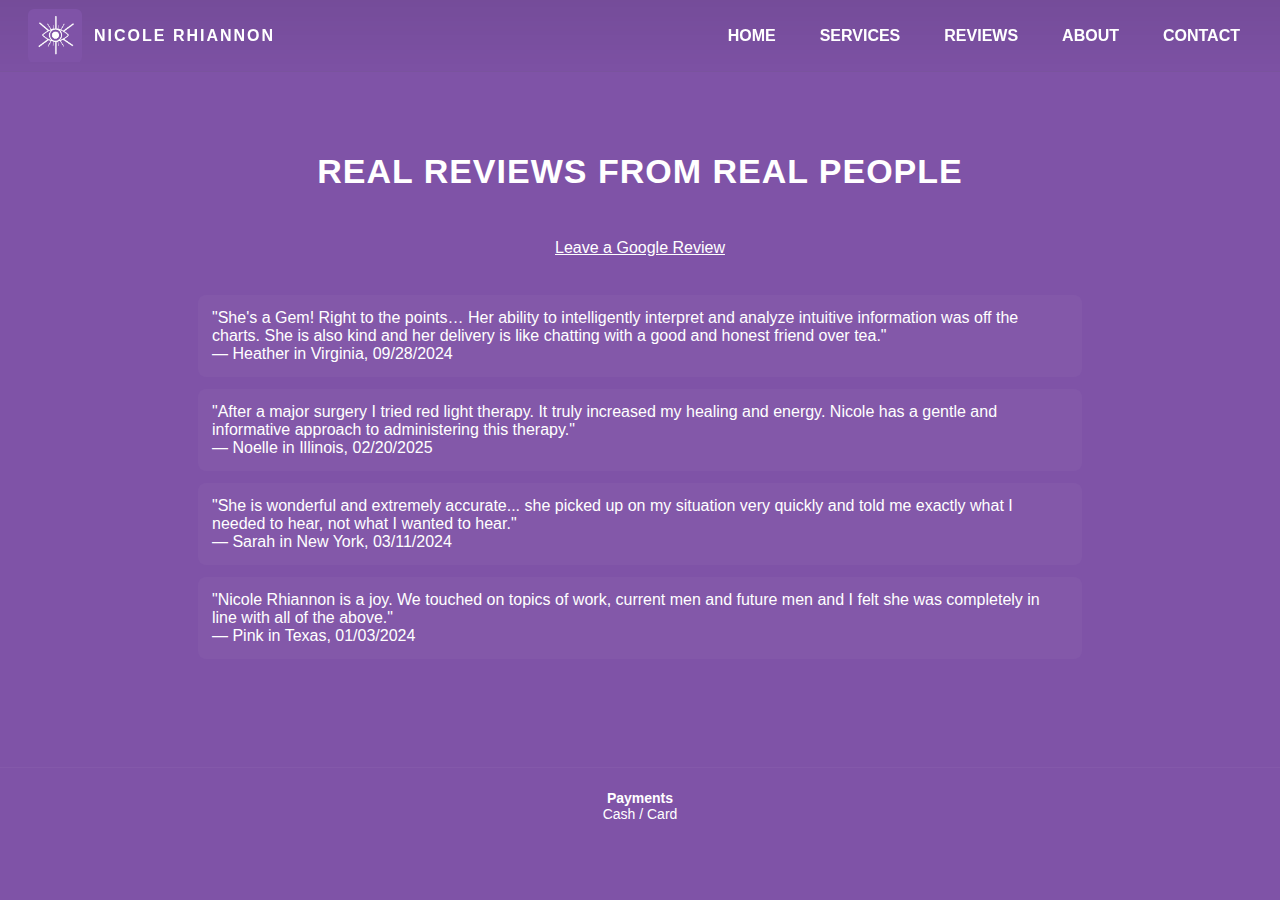
<file: reviews.html>
<!doctype html>
<html lang="en">
<head>
  <meta charset="utf-8" />
  <meta name="viewport" content="width=device-width,initial-scale=1" />
  <title>Reviews — Nicole Rhiannon</title>
  <link rel="stylesheet" href="styles.css">
  <link rel="icon" href="assets/favicon.png" type="image/png">
</head>

<body>

<header class="header">
  <div class="brand">
    <img src="assets/logo.png" alt="logo" class="logo">
    <h1 class="brand-title">NICOLE RHIANNON</h1>
  </div>

  <nav class="nav">
    <a href="index.html">HOME</a>
    <a href="services.html">SERVICES</a>
    <a href="reviews.html">REVIEWS</a>
    <a href="about.html">ABOUT</a>
    <a href="contact.html" class="gold-button">CONTACT</a>
  </nav>
</header>

<main class="container">

  <section class="hero" style="text-align:center;margin-top:22px;">
    <h2 class="gold-title">REAL REVIEWS FROM REAL PEOPLE</h2>
  </section>

  <div style="height:20px;"></div>

  <div style="text-align:center;">
    <a class="gold-button" href="https://g.page/r/CTQH-RpfeozHEAI/review" target="_blank">
      Leave a Google Review
    </a>
  </div>

  <div style="height:30px;"></div>

  <section class="reviews-wrapper" style="max-width:900px;margin:0 auto;padding:8px;">

    <article class="review">
      <p class="review-text">
        "She's a Gem! Right to the points… Her ability to intelligently interpret and analyze intuitive information was off the charts. She is also kind and her delivery is like chatting with a good and honest friend over tea."
      </p>
      <div class="review-author">— Heather in Virginia, 09/28/2024</div>
    </article>

    <article class="review">
      <p class="review-text">
        "After a major surgery I tried red light therapy. It truly increased my healing and energy. Nicole has a gentle and informative approach to administering this therapy."
      </p>
      <div class="review-author">— Noelle in Illinois, 02/20/2025</div>
    </article>

    <article class="review">
      <p class="review-text">
        "She is wonderful and extremely accurate... she picked up on my situation very quickly and told me exactly what I needed to hear, not what I wanted to hear."
      </p>
      <div class="review-author">— Sarah in New York, 03/11/2024</div>
    </article>

    <article class="review">
      <p class="review-text">
        "Nicole Rhiannon is a joy. We touched on topics of work, current men and future men and I felt she was completely in line with all of the above."
      </p>
      <div class="review-author">— Pink in Texas, 01/03/2024</div>
    </article>

  </section>

</main>

<footer class="footer">

  <div class="footer-left">
    <strong>Payments</strong><br>
    Cash / Card
</file>
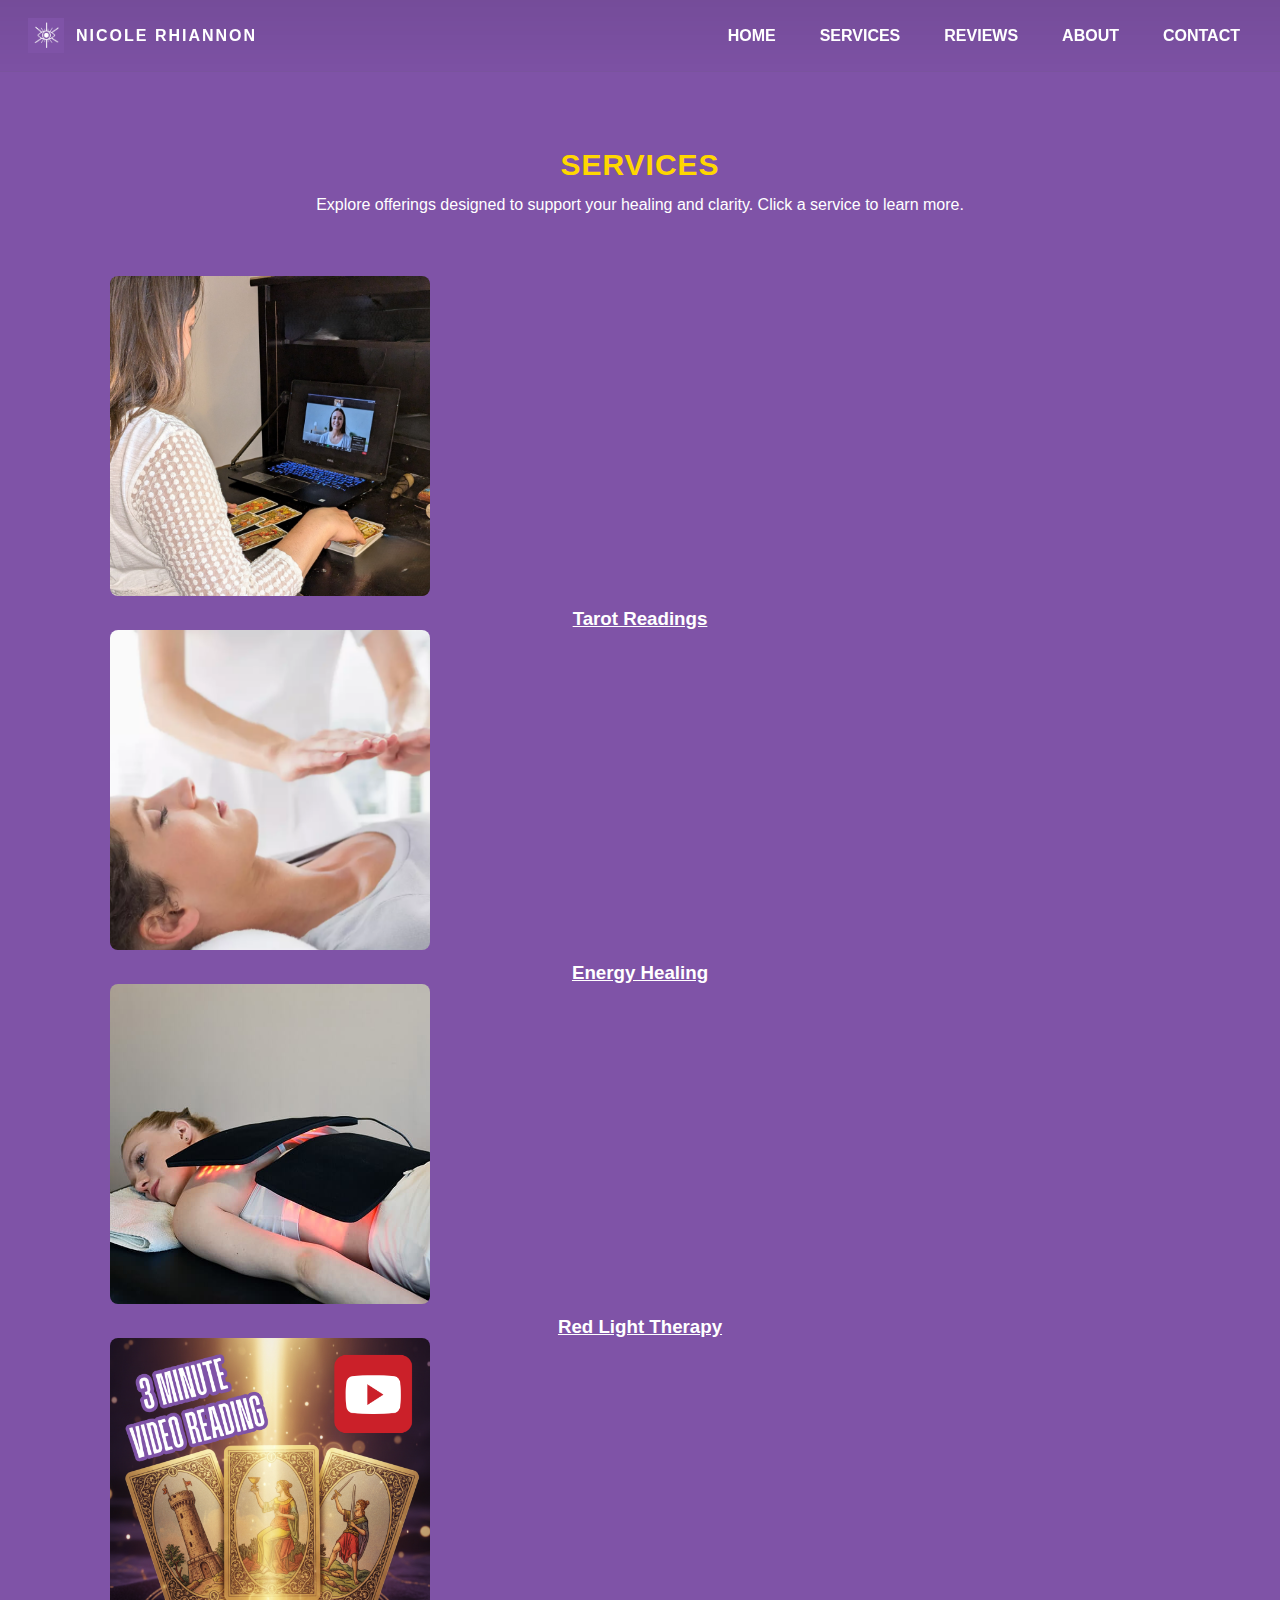
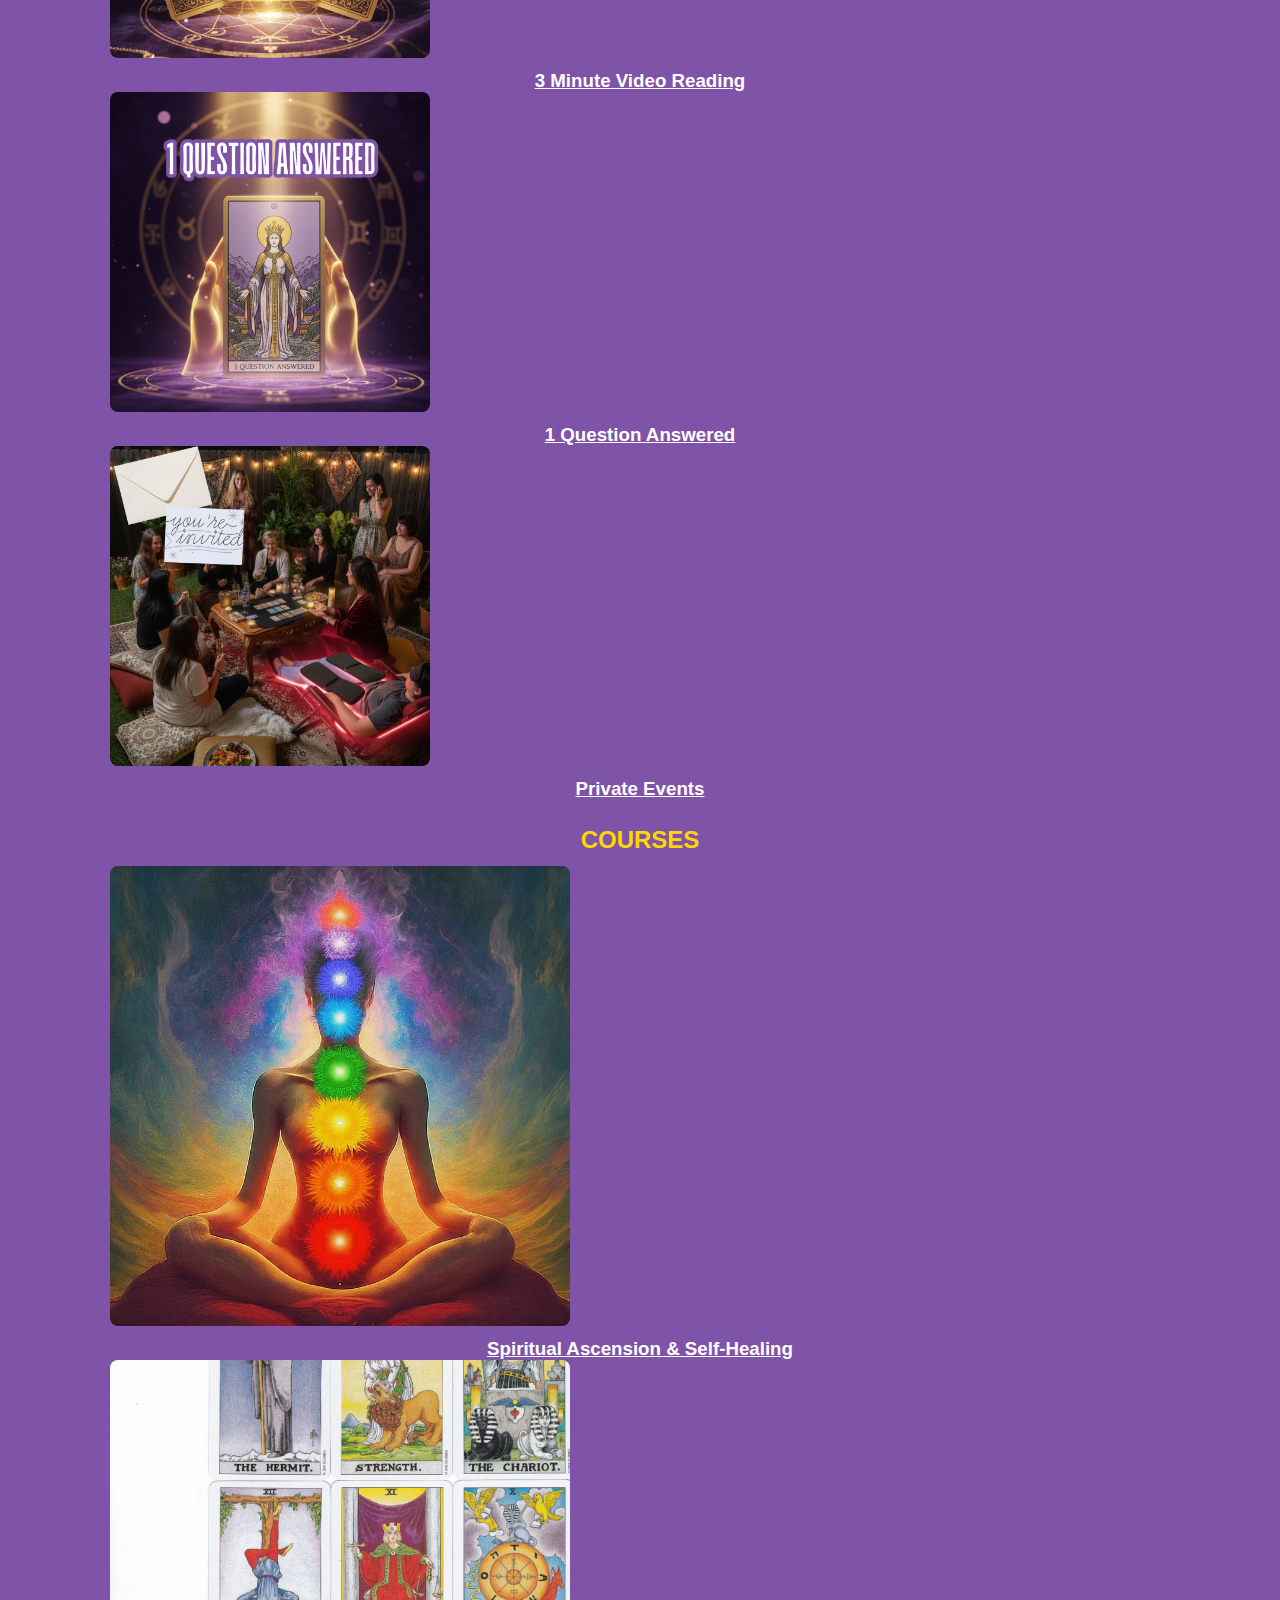
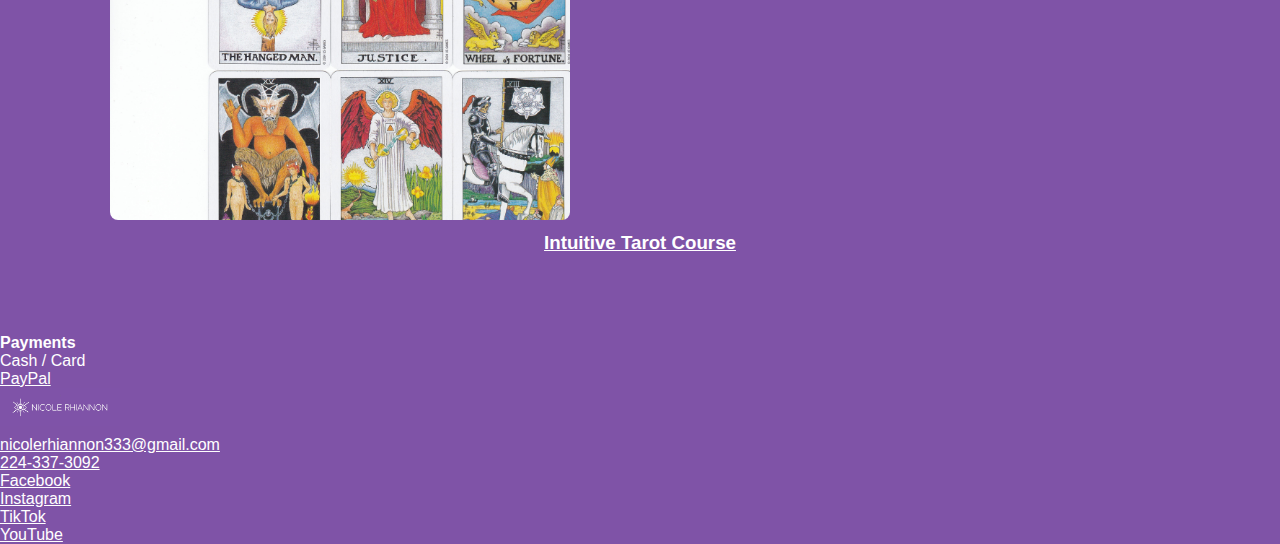
<file: services.html>
<!doctype html> <html lang="en"> <head> <meta charset="utf-8" /><meta name="viewport" content="width=device-width,initial-scale=1" /> <title>Services — Nicole Rhiannon</title> <link rel="stylesheet" href="styles.css"> <link rel="icon" href="assets/favicon.png" type="image/png"> </head> <body> <header class="header"> <div class="brand"> <img src="assets/logo.png" alt="logo" class="logo" style="width:36px;"> <h1>NICOLE RHIANNON</h1> </div> <nav class="nav"> <a href="index.html">HOME</a> <a href="services.html">SERVICES</a> <a href="reviews.html">REVIEWS</a> <a href="about.html">ABOUT</a> <a href="contact.html" class="gold-button">CONTACT</a> </nav> </header> <main class="container"> <section class="hero" style="text-align:center;margin-top:18px;"> <h2 style="color:#ffd700;font-family:Comfortaa, sans-serif;font-size:30px;">SERVICES</h2> <p style="color:white;max-width:900px;margin:14px auto;">Explore offerings designed to support your healing and clarity. Click a service to learn more.</p> </section> <!-- services grid: 3 x 2 --> <section style="max-width:1100px;margin:20px auto;"> <div class="table three-col"> <!-- Tarot Readings --> <a href="https://square.link/u/quWt11hp" style="text-align:center;" target="_blank"> <img src="assets/tarotweb.jpeg" alt="Tarot" style="width:100%;max-width:320px;aspect-ratio:1/1;object-fit:cover;border-radius:8px;"> <h3 style="color:white;margin-top:8px;">Tarot Readings</h3> </a> <!-- Energy Healing --> <a href="https://square.link/u/2jUMCVFF" style="text-align:center;" target="_blank"> <img src="assets/chios_cropped.png" alt="Energy Healing" style="width:100%;max-width:320px;aspect-ratio:1/1;object-fit:cover;border-radius:8px;"> <h3 style="color:white;margin-top:8px;">Energy Healing</h3> </a> <!-- Red Light Therapy --> <a href="https://square.link/u/LUfPpmdp" style="text-align:center;" target="_blank"> <img src="assets/redlight.jpeg" alt="Red Light Therapy" style="width:100%;max-width:320px;aspect-ratio:1/1;object-fit:cover;border-radius:8px;"> <h3 style="color:white;margin-top:8px;">Red Light Therapy</h3> </a> <!-- 3 Minute Video Reading --> <a href="https://square.link/u/zKJPvECO" style="text-align:center;" target="_blank"> <img src="assets/3M.png" alt="3 Minute Video Reading" style="width:100%;max-width:320px;aspect-ratio:1/1;object-fit:cover;border-radius:8px;"> <h3 style="color:white;margin-top:8px;">3 Minute Video Reading</h3> </a> <!-- 1 Question Answered --> <a href="https://square.link/u/S8HaG7J8" style="text-align:center;" target="_blank"> <img src="assets/1Q.png" alt="1 Question" style="width:100%;max-width:320px;aspect-ratio:1/1;object-fit:cover;border-radius:8px;"> <h3 style="color:white;margin-top:8px;">1 Question Answered</h3> </a> <!-- Private Events --> <a href="https://square.link/u/gMZnste6" style="text-align:center;" target="_blank"> <img src="assets/events.png" alt="Private Events" style="width:100%;max-width:320px;aspect-ratio:1/1;object-fit:cover;border-radius:8px;"> <h3 style="color:white;margin-top:8px;">Private Events</h3> </a> </div> <div style="height:26px;"></div> <h2 style="text-align:center;color:#ffd700;font-family:Comfortaa, sans-serif;">COURSES</h2> <div class="table two-col" style="margin-top:12px;"> <!-- Spiritual Ascension & Self-Healing --> <a href="https://square.link/u/2SJ2kTs9" style="text-align:center;" target="_blank"> <img src="assets/SASH.jpg" alt="Spiritual Course" style="width:100%;max-width:460px;aspect-ratio:1/1;object-fit:cover;border-radius:8px;"> <h3 style="color:white;margin-top:8px;">Spiritual Ascension &amp; Self-Healing</h3> </a> <!-- Tarot Course (unchanged) --> <a href="tarotcourse.html" style="text-align:center;"> <img src="assets/9to15.jpg" alt="Tarot Course" style="width:100%;max-width:460px;aspect-ratio:1/1;object-fit:cover;border-radius:8px;"> <h3 style="color:white;margin-top:8px;">Intuitive Tarot Course</h3> </a> </div> </section> </main> <footer> <div class="footer-left"> <strong>Payments</strong><br>Cash / Card<br><a href="https://paypal.me/333nicole" target="_blank">PayPal</a> </div> <div class="footer-center"> <img src="assets/footer-logo.png" alt="Footer logo" style="width:120px;"> <div style="margin-top:6px;"> <a href="mailto:nicolerhiannon333@gmail.com">nicolerhiannon333@gmail.com</a><br> <a href="tel:2243373092">224-337-3092</a> </div> </div> <div class="footer-right"> <a href="https://www.facebook.com/nicolerhiannon.light" target="_blank">Facebook</a><br> <a href="https://www.instagram.com/nicolerhiannon333/" target="_blank">Instagram</a><br> <a href="https://www.tiktok.com/@nicolerhiannon333" target="_blank">TikTok</a><br> <a href="https://www.youtube.com/@nicolerhiannon333" target="_blank">YouTube</a> </div> </footer> </body> </html>
</file>
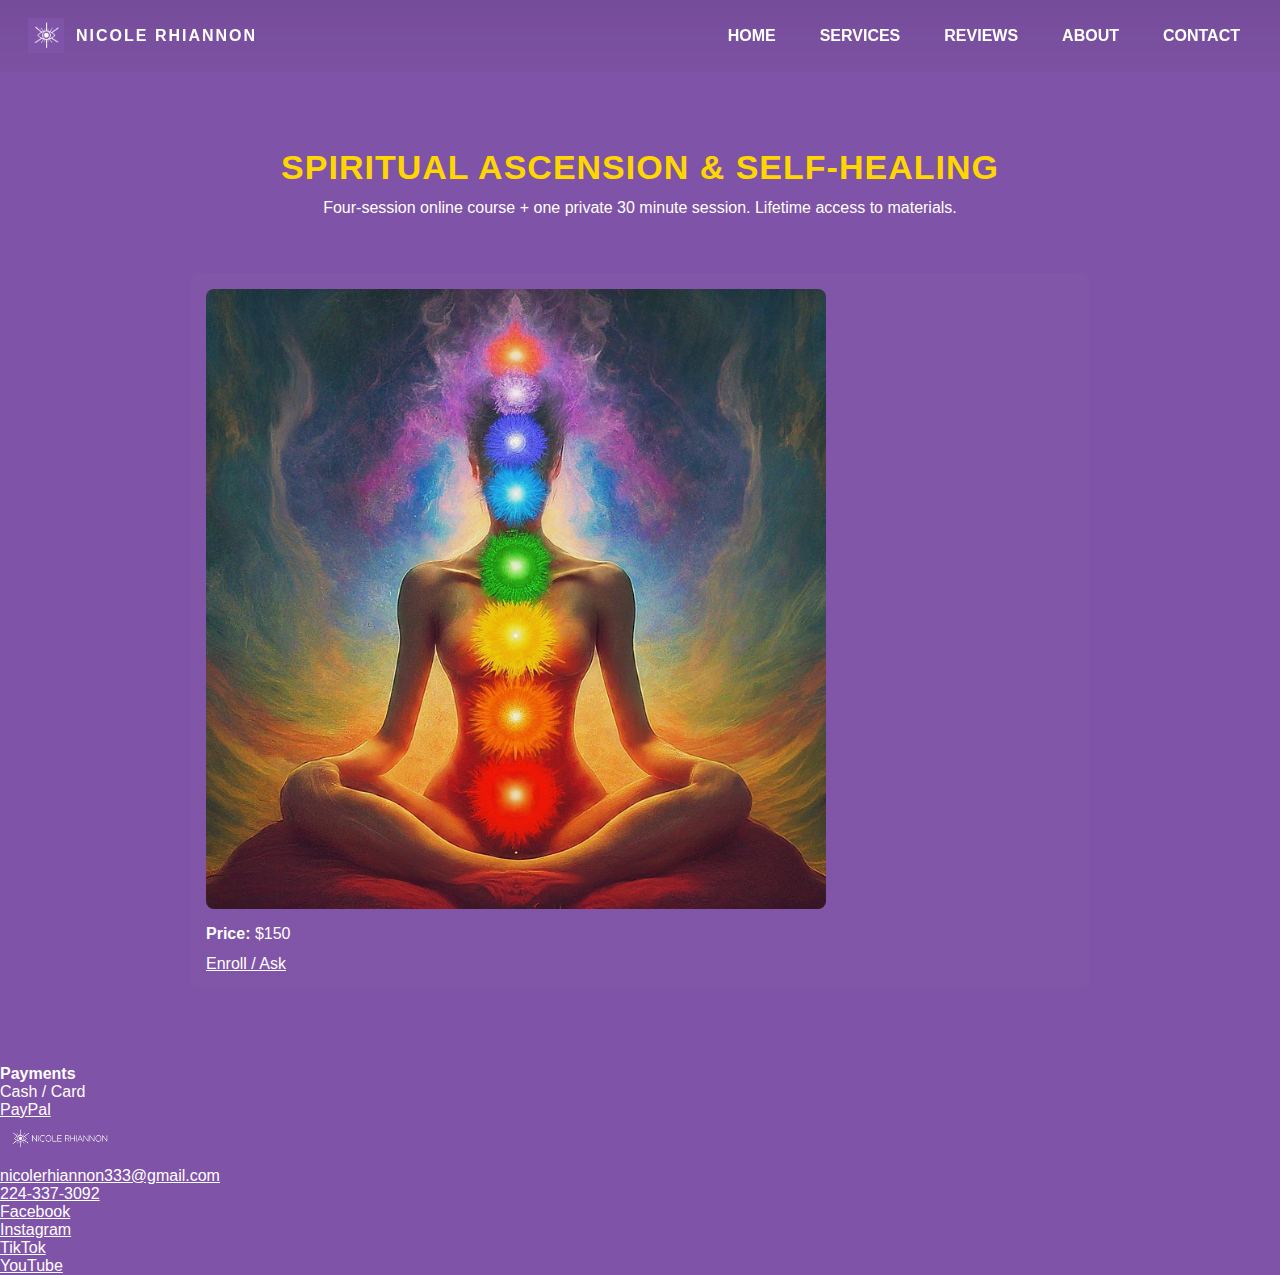
<file: spiritualcourse.html>
<!doctype html>
<html lang="en"><head><meta charset="utf-8"><meta name="viewport" content="width=device-width,initial-scale=1"><title>Spiritual Course — Nicole Rhiannon</title><link rel="stylesheet" href="styles.css"><link rel="icon" href="assets/favicon.png" type="image/png"></head><body>
<header class="header"><div class="brand"><img src="assets/logo.png" alt="logo" class="logo" style="width:36px;"><h1>NICOLE RHIANNON</h1></div><nav class="nav"><a href="index.html">HOME</a><a href="services.html">SERVICES</a><a href="reviews.html">REVIEWS</a><a href="about.html">ABOUT</a><a href="contact.html" class="gold-button">CONTACT</a></nav></header>

<main class="container">
  <section class="hero" style="text-align:center;margin-top:18px;"><h2 style="color:#ffd700;font-family:Comfortaa, sans-serif;">SPIRITUAL ASCENSION &amp; SELF-HEALING</h2><p style="color:white;max-width:900px;margin:12px auto;">Four-session online course + one private 30 minute session. Lifetime access to materials.</p></section>

  <section class="section" style="max-width:900px;margin:16px auto;padding:16px;">
    <img src="assets/SASH.jpg" alt="Spiritual course" style="width:100%;max-width:620px;border-radius:8px;object-fit:cover;">
    <p style="color:white;margin-top:12px;"><strong>Price:</strong> $150</p>
    <div style="margin-top:12px;"><a class="gold-button" href="mailto:nicolerhiannon333@gmail.com?subject=Spiritual%20Course">Enroll / Ask</a></div>
  </section>
</main>

<footer>
  <div class="footer-left">
    <strong>Payments</strong><br>Cash / Card<br><a href="https://paypal.me/333nicole" target="_blank">PayPal</a>
  </div>

  <div class="footer-center">
    <img src="assets/footer-logo.png" alt="Footer logo" style="width:120px;">
    <div style="margin-top:6px;">
      <a href="mailto:nicolerhiannon333@gmail.com">nicolerhiannon333@gmail.com</a><br>
      <a href="tel:2243373092">224-337-3092</a>
    </div>
  </div>

  <div class="footer-right">
    <a href="https://www.facebook.com/nicolerhiannon.light" target="_blank">Facebook</a><br>
    <a href="https://www.instagram.com/nicolerhiannon333/" target="_blank">Instagram</a><br>
    <a href="https://www.tiktok.com/@nicolerhiannon333" target="_blank">TikTok</a><br>
    <a href="https://www.youtube.com/@nicolerhiannon333" target="_blank">YouTube</a>
  </div>
</footer>
</body>
</html>
</file>
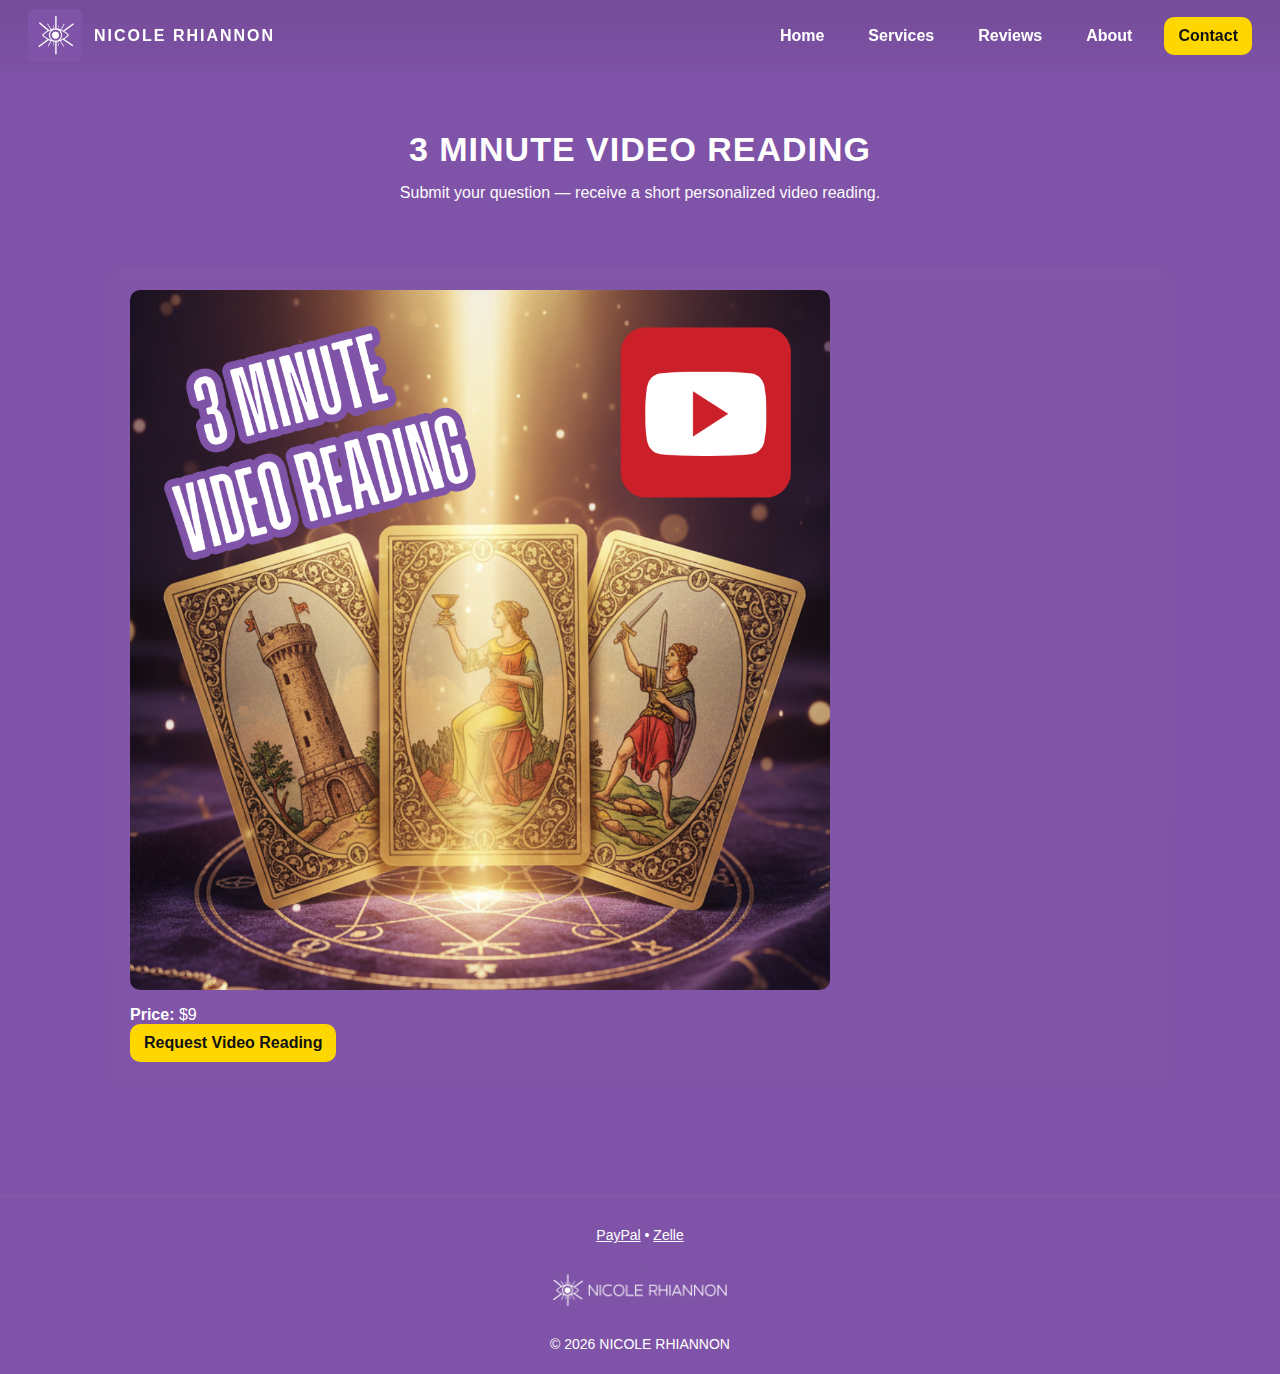
<file: video.html>
<!DOCTYPE html>
<html lang="en"><head><meta charset="utf-8"><meta name="viewport" content="width=device-width,initial-scale=1"><title>3 Minute Video — Nicole Rhiannon</title><link rel="stylesheet" href="styles.css"><link rel="icon" href="assets/favicon.png" type="image/png"></head>
<body>
<header class="header"><div class="brand"><img src="assets/logo.png" class="logo" alt="logo"><h1>NICOLE RHIANNON</h1></div><nav class="nav"><a href="index.html">Home</a><a href="services.html">Services</a><a href="reviews.html">Reviews</a><a href="about.html">About</a><a href="contact.html" class="contact-btn">Contact</a></nav></header>

<main class="container">
  <section class="hero"><h2>3 Minute Video Reading</h2><p class="lead">Submit your question — receive a short personalized video reading.</p></section>

  <section class="section">
    <img src="assets/3M.png" alt="" style="width:100%;max-width:700px;border-radius:10px;margin-bottom:12px">
    <p><strong>Price:</strong> $9</p>
    <a class="btn" href="mailto:nicolerhiannon333@gmail.com?subject=3%20Minute%20Video%20Reading">Request Video Reading</a>
  </section>
</main>

<footer class="footer"><div class="payments"><a href="https://paypal.me/333nicole" target="_blank">PayPal</a> • <a href="mailto:nicolerhiannon333@gmail.com">Zelle</a></div><img src="assets/footer-logo.png" alt="footer logo" class="footer-logo"><div>© <span id="year"></span> NICOLE RHIANNON</div></footer>

<script>document.getElementById('year').textContent=new Date().getFullYear();</script>
</body></html>
</file>
<file: styles.css>
/* styles.css — global site styles (Helvetica, royal purple, white, gold) */
:root{
  --purple: #7F53A7;
  --white: #FFFFFF;
  --gold: #FFD700;
  --max-width: 1100px;
  --nav-height: 72px;
}

*{box-sizing:border-box;margin:0;padding:0}
html,body{height:100%;background:var(--purple);color:var(--white);font-family:Helvetica, Arial, sans-serif;-webkit-font-smoothing:antialiased}
a{color:inherit}

/* pinned header */
.header {
  position: fixed;
  top: 0;
  left: 0;
  right: 0;
  height: var(--nav-height);
  display:flex;
  align-items:center;
  justify-content:space-between;
  padding:10px 28px;
  background: linear-gradient(180deg, rgba(0,0,0,0.08), rgba(0,0,0,0.02));
  z-index: 9999;
  border-bottom: 1px solid rgba(255,255,255,0.04);
}

/* brand */
.brand{
  display:flex;
  align-items:center;
  gap:12px;
}
.brand img.logo{
  width:54px;height:54px;object-fit:contain;border-radius:6px;
}
.brand h1{
  font-size:16px;
  font-weight:900;
  letter-spacing:2px;
  text-transform:uppercase;
  color:var(--white);
}

/* nav (right aligned) */
.nav{
  display:flex;
  gap:20px;
  align-items:center;
}
.nav a{
  color:var(--white);
  text-decoration:none;
  font-weight:600;
  padding:10px 12px;
  border-radius:8px;
}
.nav a:hover{background:rgba(255,255,255,0.06)}
.nav .contact-btn{
  background:var(--gold);
  color:#111;
  padding:10px 14px;
  font-weight:800;
  border-radius:10px;
  text-decoration:none;
}

/* mobile: show nav as wrap (not collapsing) */
@media (max-width:760px){
  .nav{gap:10px;font-size:14px;flex-wrap:wrap;justify-content:flex-end}
  .brand h1{font-size:14px}
}

/* page container (account for fixed header) */
.container{
  max-width:var(--max-width);
  margin:0 auto;
  padding: calc(var(--nav-height) + 22px) 20px 60px 20px;
}

/* hero */
.hero{
  text-align:center;
  padding:36px 8px 28px 8px;
}
.hero h2{
  font-weight:800;
  letter-spacing:1px;
  font-size:34px;
  text-transform:uppercase;
}
.hero .gold{color:var(--gold)}
.lead{max-width:900px;margin:12px auto;font-size:16px;opacity:0.98;line-height:1.45}

/* sections & cards */
.section{
  margin:26px auto;
  background:linear-gradient(180deg, rgba(255,255,255,0.02), rgba(255,255,255,0.01));
  border-radius:12px;padding:20px;
}
.grid{display:grid;grid-template-columns:repeat(auto-fit,minmax(260px,1fr));gap:18px}

/* services 3x2 grid (desktop) */
.services-grid{
  display:grid;
  grid-template-columns: repeat(3, 1fr);
  gap:16px;
}
.service-card{
  background: rgba(0,0,0,0.06);
  border-radius:10px;
  padding:12px;
  text-align:center;
}
.service-card img{
  width:100%;
  aspect-ratio:1/1; /* makes image square */
  object-fit:cover;
  border-radius:8px;
}
.service-card h3{margin:10px 0;font-weight:800}

/* courses 2-col */
.courses-grid{display:grid;grid-template-columns:repeat(2,1fr);gap:16px}
.course-card img{width:100%;aspect-ratio:1/1;object-fit:cover;border-radius:8px}

/* review block */
.review{background:rgba(255,255,255,0.03);padding:14px;border-radius:8px;margin-bottom:12px}

/* forms */
label{display:block;font-weight:700;margin:10px 0 6px}
input,textarea,select{width:100%;padding:10px;border-radius:8px;border:1px solid rgba(0,0,0,0.08);font-size:15px}
textarea{min-height:120px}
.btn{display:inline-block;background:var(--gold);color:#111;padding:10px 14px;border-radius:10px;text-decoration:none;font-weight:800}

/* footer */
.footer{
  text-align:center;
  margin-top:28px;
  padding:22px 18px;
  border-top:1px solid rgba(255,255,255,0.04);
  font-size:14px;
}
.footer .payments{margin:8px 0}
.footer a.social{margin:0 8px;display:inline-block;color:var(--white);text-decoration:none}
.footer img.footer-logo{max-width:220px;margin:12px auto;display:block}

/* responsive tweaks */
@media (max-width:1000px){
  .services-grid{grid-template-columns:repeat(2,1fr)}
}
@media (max-width:640px){
  .services-grid{grid-template-columns:1fr}
  .courses-grid{grid-template-columns:1fr}
  .hero h2{font-size:22px}
}
</file>
